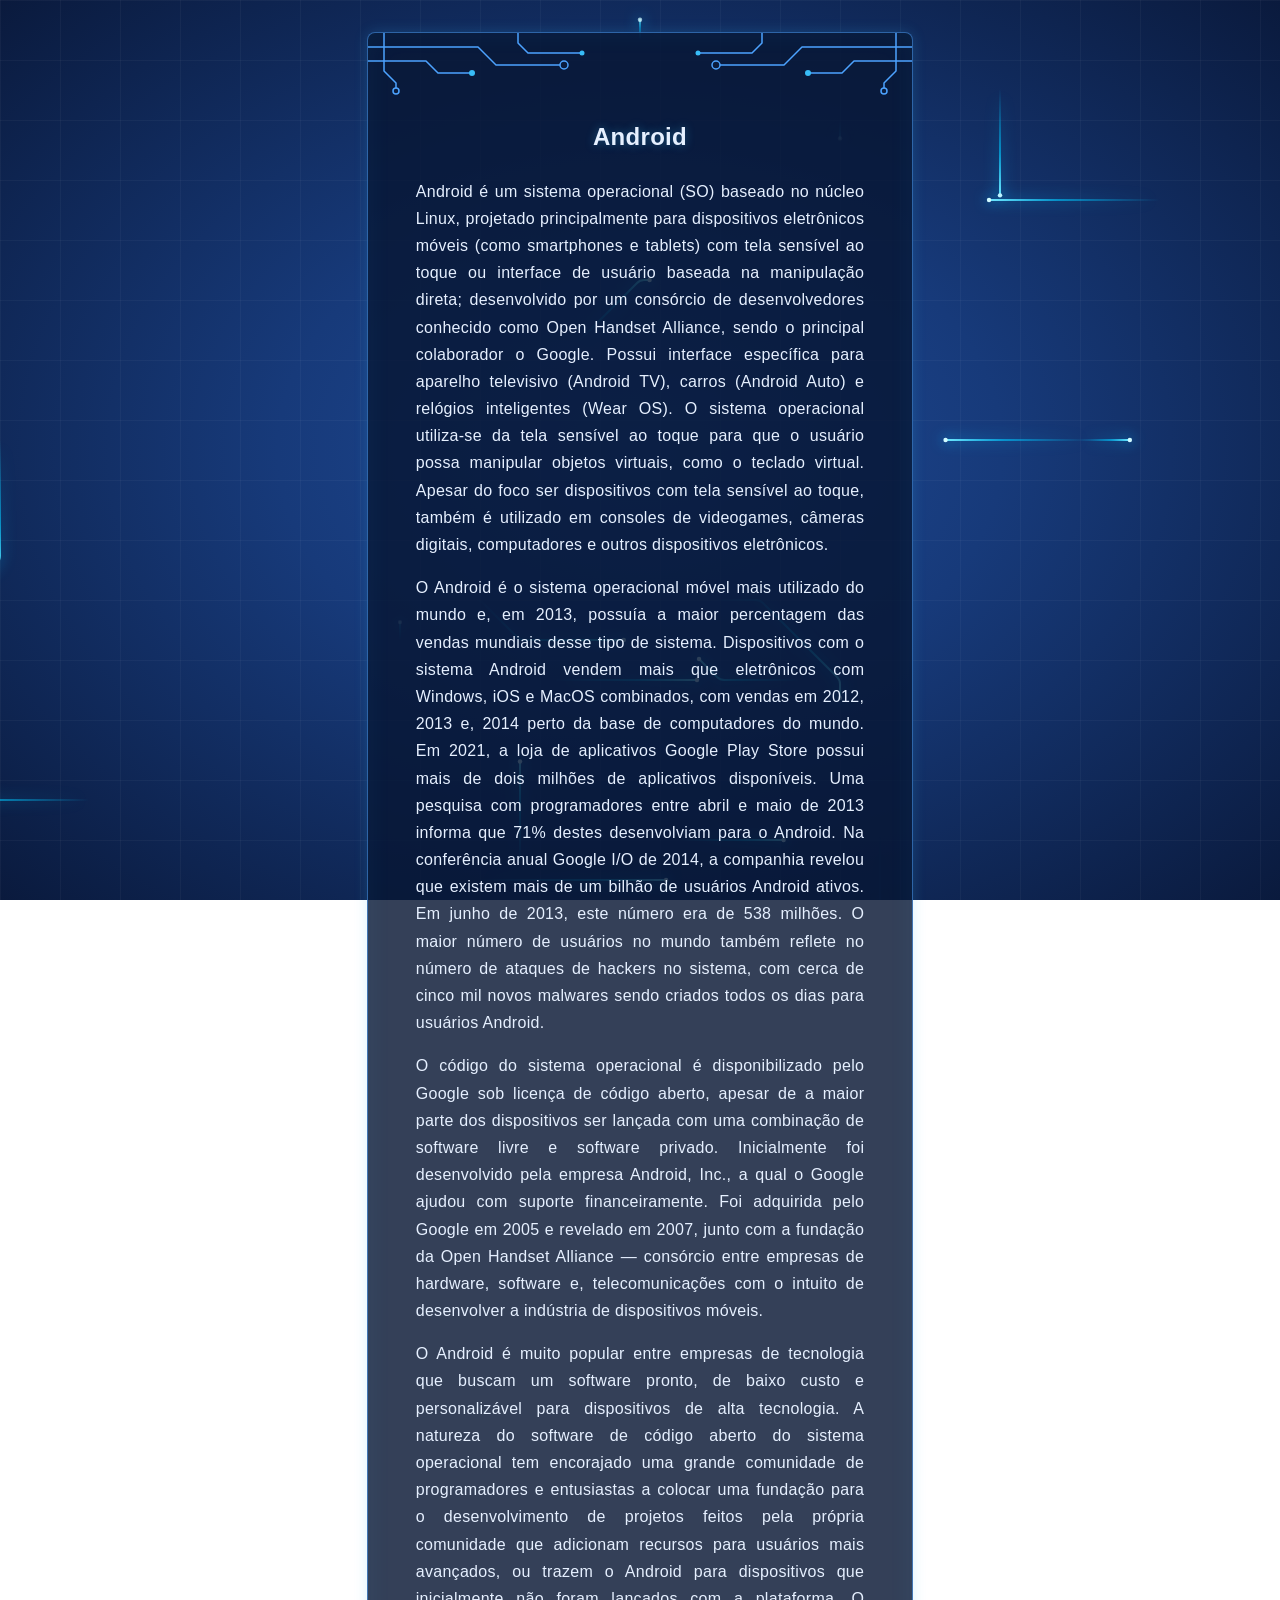
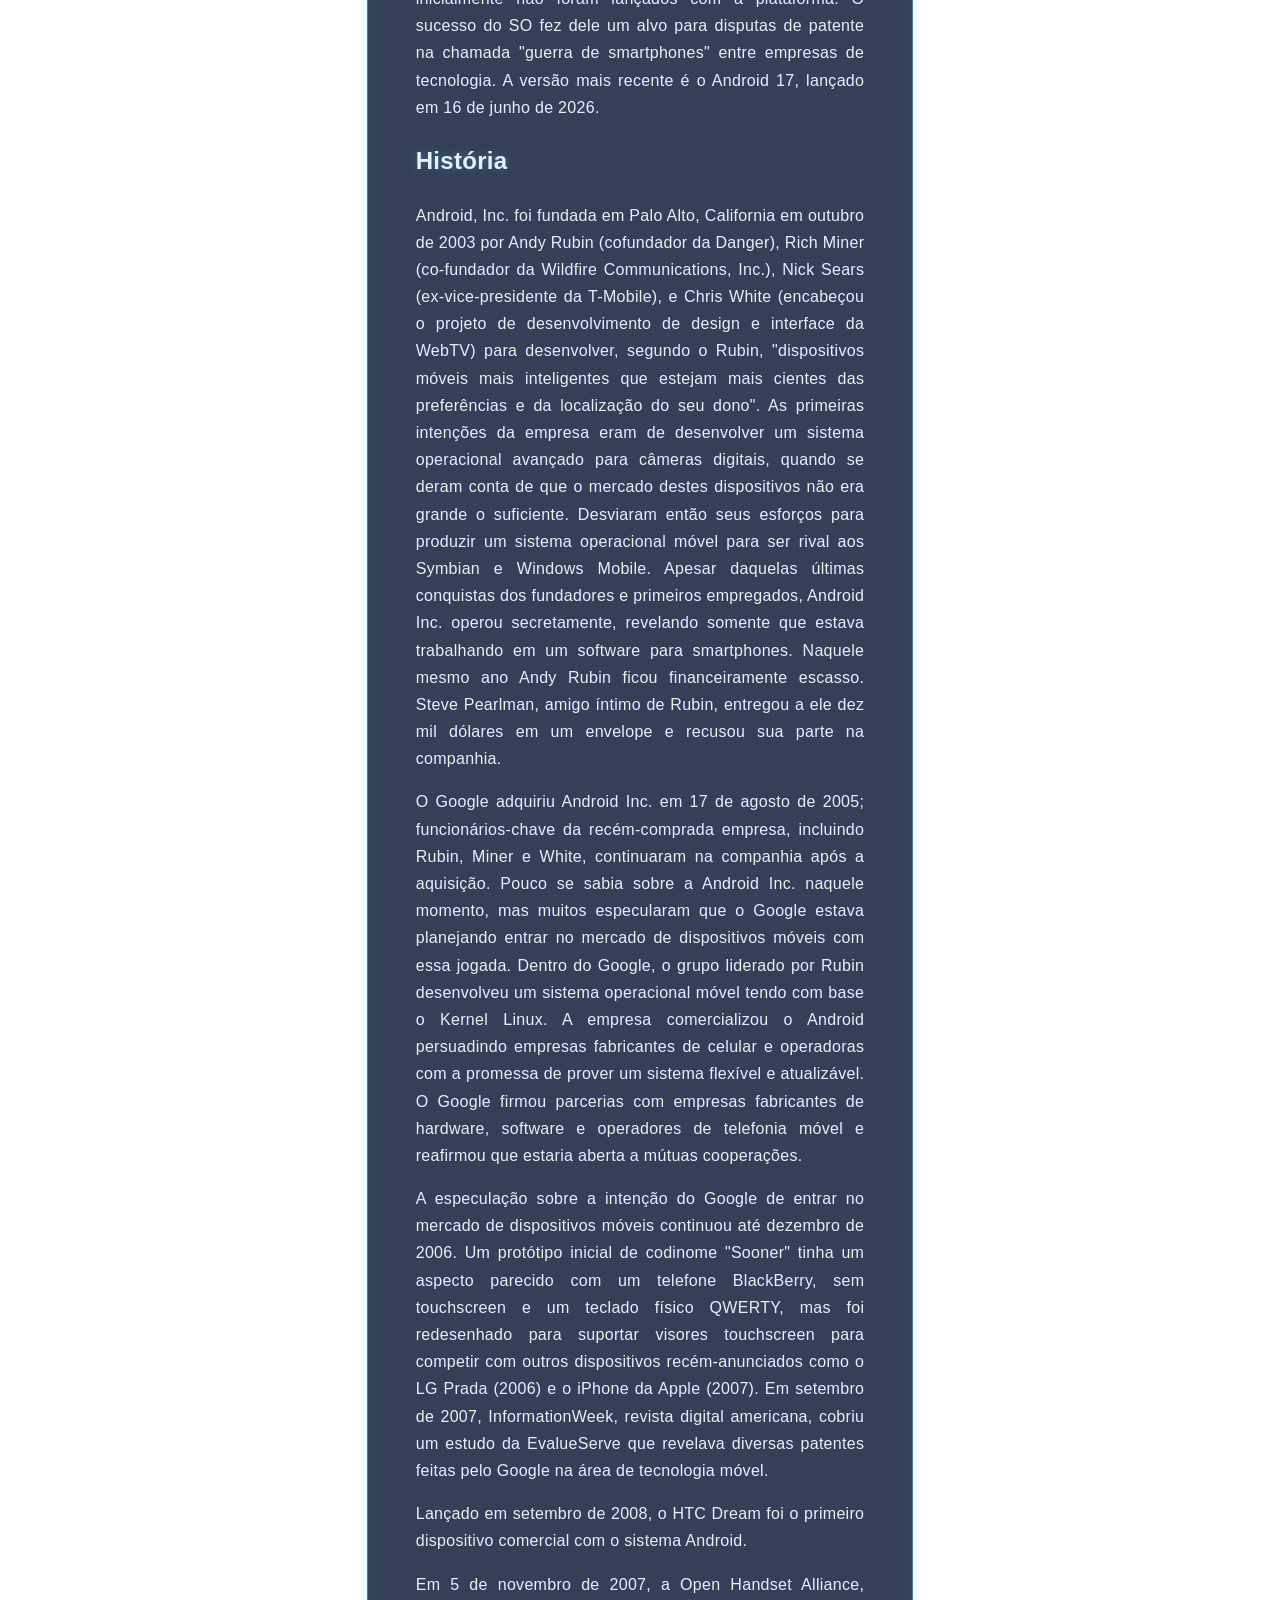
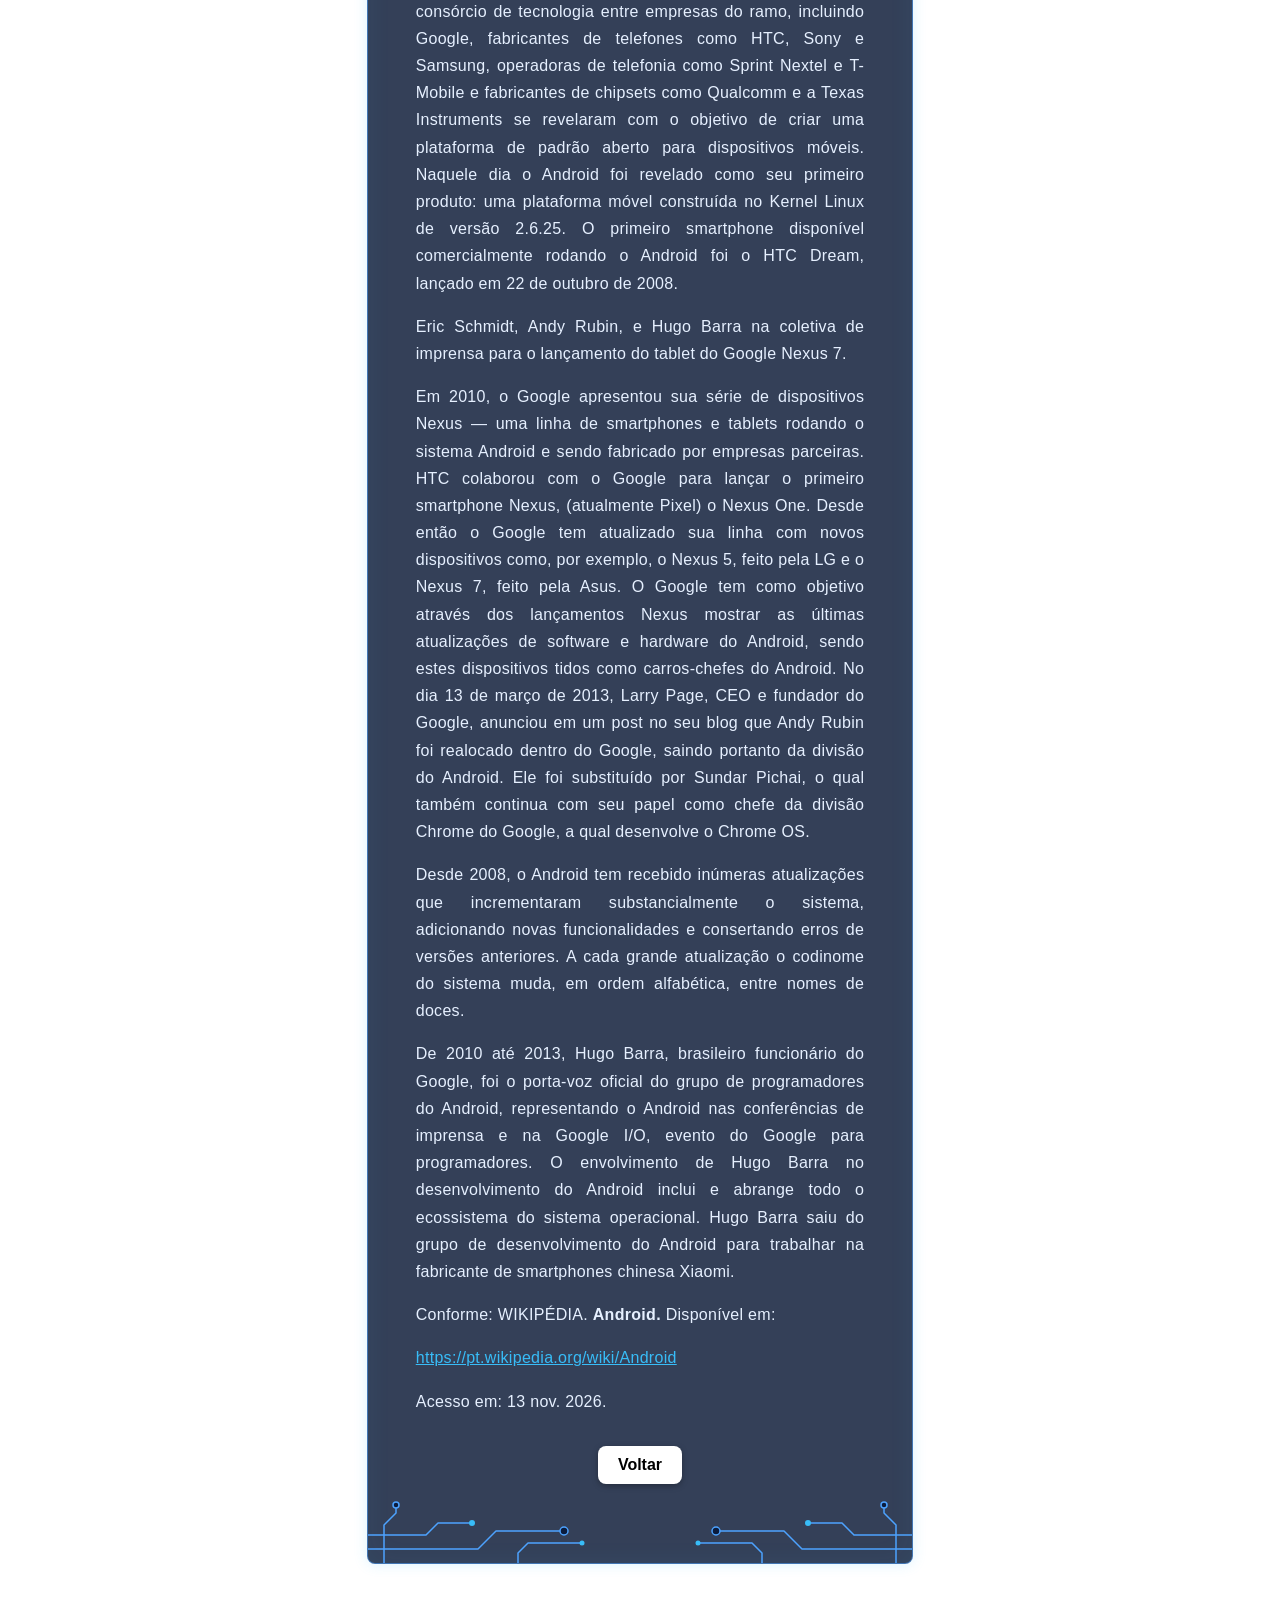
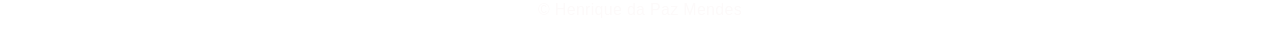
<file: android.html>
<!DOCTYPE html>
<html lang="en">

<head>
    <meta charset="UTF-8">
    <meta name="viewport" content="width=device-width, initial-scale=1.0">
    <title>Windows</title>
    <link rel="stylesheet" href="estilo.css">
    <link rel="stylesheet" href="energia.css">
    <link rel="stylesheet" href="circuito.css">
    <link rel="icon" type="image/svg+xml" href="favicon-h.svg">
</head>

<body class="paragrafos">
    <section class="tamanho_section">
        <div class="centralizar">
            <h1>Android</h1>
        </div>


        <p>Android é um sistema operacional (SO) baseado no núcleo Linux, projetado principalmente para dispositivos
            eletrônicos móveis (como smartphones e tablets) com tela sensível ao toque ou interface de usuário baseada
            na manipulação direta; desenvolvido por um consórcio de desenvolvedores conhecido como Open Handset
            Alliance, sendo o principal colaborador o Google. Possui interface específica para aparelho televisivo
            (Android TV), carros (Android Auto) e relógios inteligentes (Wear OS). O sistema operacional utiliza-se da
            tela sensível ao toque para que o usuário possa manipular objetos virtuais, como o teclado virtual. Apesar
            do foco ser dispositivos com tela sensível ao toque, também é utilizado em consoles de videogames, câmeras
            digitais, computadores e outros dispositivos eletrônicos.</p>

        <p>O Android é o sistema operacional móvel mais utilizado do mundo e, em 2013, possuía a maior percentagem das
            vendas mundiais desse tipo de sistema. Dispositivos com o sistema Android vendem mais que eletrônicos com
            Windows, iOS e MacOS combinados, com vendas em 2012, 2013 e, 2014 perto da base de computadores do mundo. Em
            2021, a loja de aplicativos Google Play Store possui mais de dois milhões de aplicativos disponíveis. Uma
            pesquisa com programadores entre abril e maio de 2013 informa que 71% destes desenvolviam para o Android. Na
            conferência anual Google I/O de 2014, a companhia revelou que existem mais de um bilhão de usuários Android
            ativos. Em junho de 2013, este número era de 538 milhões. O maior número de usuários no mundo também reflete
            no número de ataques de hackers no sistema, com cerca de cinco mil novos malwares sendo criados todos os
            dias para usuários Android.</p>

        <p>O código do sistema operacional é disponibilizado pelo Google sob licença de código aberto, apesar de a maior
            parte dos dispositivos ser lançada com uma combinação de software livre e software privado. Inicialmente foi
            desenvolvido pela empresa Android, Inc., a qual o Google ajudou com suporte financeiramente. Foi adquirida
            pelo Google em 2005 e revelado em 2007, junto com a fundação da Open Handset Alliance — consórcio entre
            empresas de hardware, software e, telecomunicações com o intuito de desenvolver a indústria de dispositivos
            móveis.</p>

        <p>O Android é muito popular entre empresas de tecnologia que buscam um software pronto, de baixo custo e
            personalizável para dispositivos de alta tecnologia. A natureza do software de código aberto do sistema
            operacional tem encorajado uma grande comunidade de programadores e entusiastas a colocar uma fundação para
            o desenvolvimento de projetos feitos pela própria comunidade que adicionam recursos para usuários mais
            avançados, ou trazem o Android para dispositivos que inicialmente não foram lançados com a plataforma. O
            sucesso do SO fez dele um alvo para disputas de patente na chamada "guerra de smartphones" entre empresas de
            tecnologia. A versão mais recente é o Android 17, lançado em 16 de junho de 2026.</p>

        <h1>História</h1>
        <p>Android, Inc. foi fundada em Palo Alto, California em outubro de 2003 por Andy Rubin (cofundador da Danger),
            Rich Miner (co-fundador da Wildfire Communications, Inc.), Nick Sears (ex-vice-presidente da T-Mobile), e
            Chris White (encabeçou o projeto de desenvolvimento de design e interface da WebTV) para desenvolver,
            segundo o Rubin, "dispositivos móveis mais inteligentes que estejam mais cientes das preferências e da
            localização do seu dono". As primeiras intenções da empresa eram de desenvolver um sistema operacional
            avançado para câmeras digitais, quando se deram conta de que o mercado destes dispositivos não era grande o
            suficiente. Desviaram então seus esforços para produzir um sistema operacional móvel para ser rival aos
            Symbian e Windows Mobile. Apesar daquelas últimas conquistas dos fundadores e primeiros empregados, Android
            Inc. operou secretamente, revelando somente que estava trabalhando em um software para smartphones. Naquele
            mesmo ano Andy Rubin ficou financeiramente escasso. Steve Pearlman, amigo íntimo de Rubin, entregou a ele
            dez mil dólares em um envelope e recusou sua parte na companhia.</p>

        <p>O Google adquiriu Android Inc. em 17 de agosto de 2005; funcionários-chave da recém-comprada empresa,
            incluindo Rubin, Miner e White, continuaram na companhia após a aquisição. Pouco se sabia sobre a Android
            Inc. naquele momento, mas muitos especularam que o Google estava planejando entrar no mercado de
            dispositivos móveis com essa jogada. Dentro do Google, o grupo liderado por Rubin desenvolveu um sistema
            operacional móvel tendo com base o Kernel Linux. A empresa comercializou o Android persuadindo empresas
            fabricantes de celular e operadoras com a promessa de prover um sistema flexível e atualizável. O Google
            firmou parcerias com empresas fabricantes de hardware, software e operadores de telefonia móvel e reafirmou
            que estaria aberta a mútuas cooperações.</p>

        <p>A especulação sobre a intenção do Google de entrar no mercado de dispositivos móveis continuou até dezembro
            de 2006. Um protótipo inicial de codinome "Sooner" tinha um aspecto parecido com um telefone BlackBerry, sem
            touchscreen e um teclado físico QWERTY, mas foi redesenhado para suportar visores touchscreen para competir
            com outros dispositivos recém-anunciados como o LG Prada (2006) e o iPhone da Apple (2007). Em setembro de
            2007, InformationWeek, revista digital americana, cobriu um estudo da EvalueServe que revelava diversas
            patentes feitas pelo Google na área de tecnologia móvel.</p>

        <p>Lançado em setembro de 2008, o HTC Dream foi o primeiro dispositivo comercial com o sistema Android.</p>

        <p>Em 5 de novembro de 2007, a Open Handset Alliance, consórcio de tecnologia entre empresas do ramo, incluindo
            Google, fabricantes de telefones como HTC, Sony e Samsung, operadoras de telefonia como Sprint Nextel e
            T-Mobile e fabricantes de chipsets como Qualcomm e a Texas Instruments se revelaram com o objetivo de criar
            uma plataforma de padrão aberto para dispositivos móveis. Naquele dia o Android foi revelado como seu
            primeiro produto: uma plataforma móvel construída no Kernel Linux de versão 2.6.25. O primeiro smartphone
            disponível comercialmente rodando o Android foi o HTC Dream, lançado em 22 de outubro de 2008.</p>

        <p>Eric Schmidt, Andy Rubin, e Hugo Barra na coletiva de imprensa para o lançamento do tablet do Google Nexus 7.
        </p>

        <p>Em 2010, o Google apresentou sua série de dispositivos Nexus — uma linha de smartphones e tablets rodando o
            sistema Android e sendo fabricado por empresas parceiras. HTC colaborou com o Google para lançar o primeiro
            smartphone Nexus, (atualmente Pixel) o Nexus One. Desde então o Google tem atualizado sua linha com novos
            dispositivos como, por exemplo, o Nexus 5, feito pela LG e o Nexus 7, feito pela Asus. O Google tem como
            objetivo através dos lançamentos Nexus mostrar as últimas atualizações de software e hardware do Android,
            sendo estes dispositivos tidos como carros-chefes do Android. No dia 13 de março de 2013, Larry Page, CEO e
            fundador do Google, anunciou em um post no seu blog que Andy Rubin foi realocado dentro do Google, saindo
            portanto da divisão do Android. Ele foi substituído por Sundar Pichai, o qual também continua com seu papel
            como chefe da divisão Chrome do Google, a qual desenvolve o Chrome OS.</p>

        <p>Desde 2008, o Android tem recebido inúmeras atualizações que incrementaram substancialmente o sistema,
            adicionando novas funcionalidades e consertando erros de versões anteriores. A cada grande atualização o
            codinome do sistema muda, em ordem alfabética, entre nomes de doces.</p>

        <p>De 2010 até 2013, Hugo Barra, brasileiro funcionário do Google, foi o porta-voz oficial do grupo de
            programadores do Android, representando o Android nas conferências de imprensa e na Google I/O, evento do
            Google para programadores. O envolvimento de Hugo Barra no desenvolvimento do Android inclui e abrange todo
            o ecossistema do sistema operacional. Hugo Barra saiu do grupo de desenvolvimento do Android para trabalhar
            na fabricante de smartphones chinesa Xiaomi.</p>

        <p>Conforme: WIKIPÉDIA. <strong>Android.</strong> Disponível em:</p>
        <a href="https://pt.wikipedia.org/wiki/Android" target="_blank">https://pt.wikipedia.org/wiki/Android</a>
        <p>Acesso em: 13 nov. 2026.</p>
        <div class="botoes-so">
            <input type="button" value="Voltar" onclick="botao_voltar()">
        </div>
        <script src="script.js"></script>
    </section>
    <footer>
        <p>&copy; Henrique da Paz Mendes</p>
        <!-- Rodapé com meu nome -->
    </footer>

    <script src="energia.js"></script>
</body>

</html>
</file>
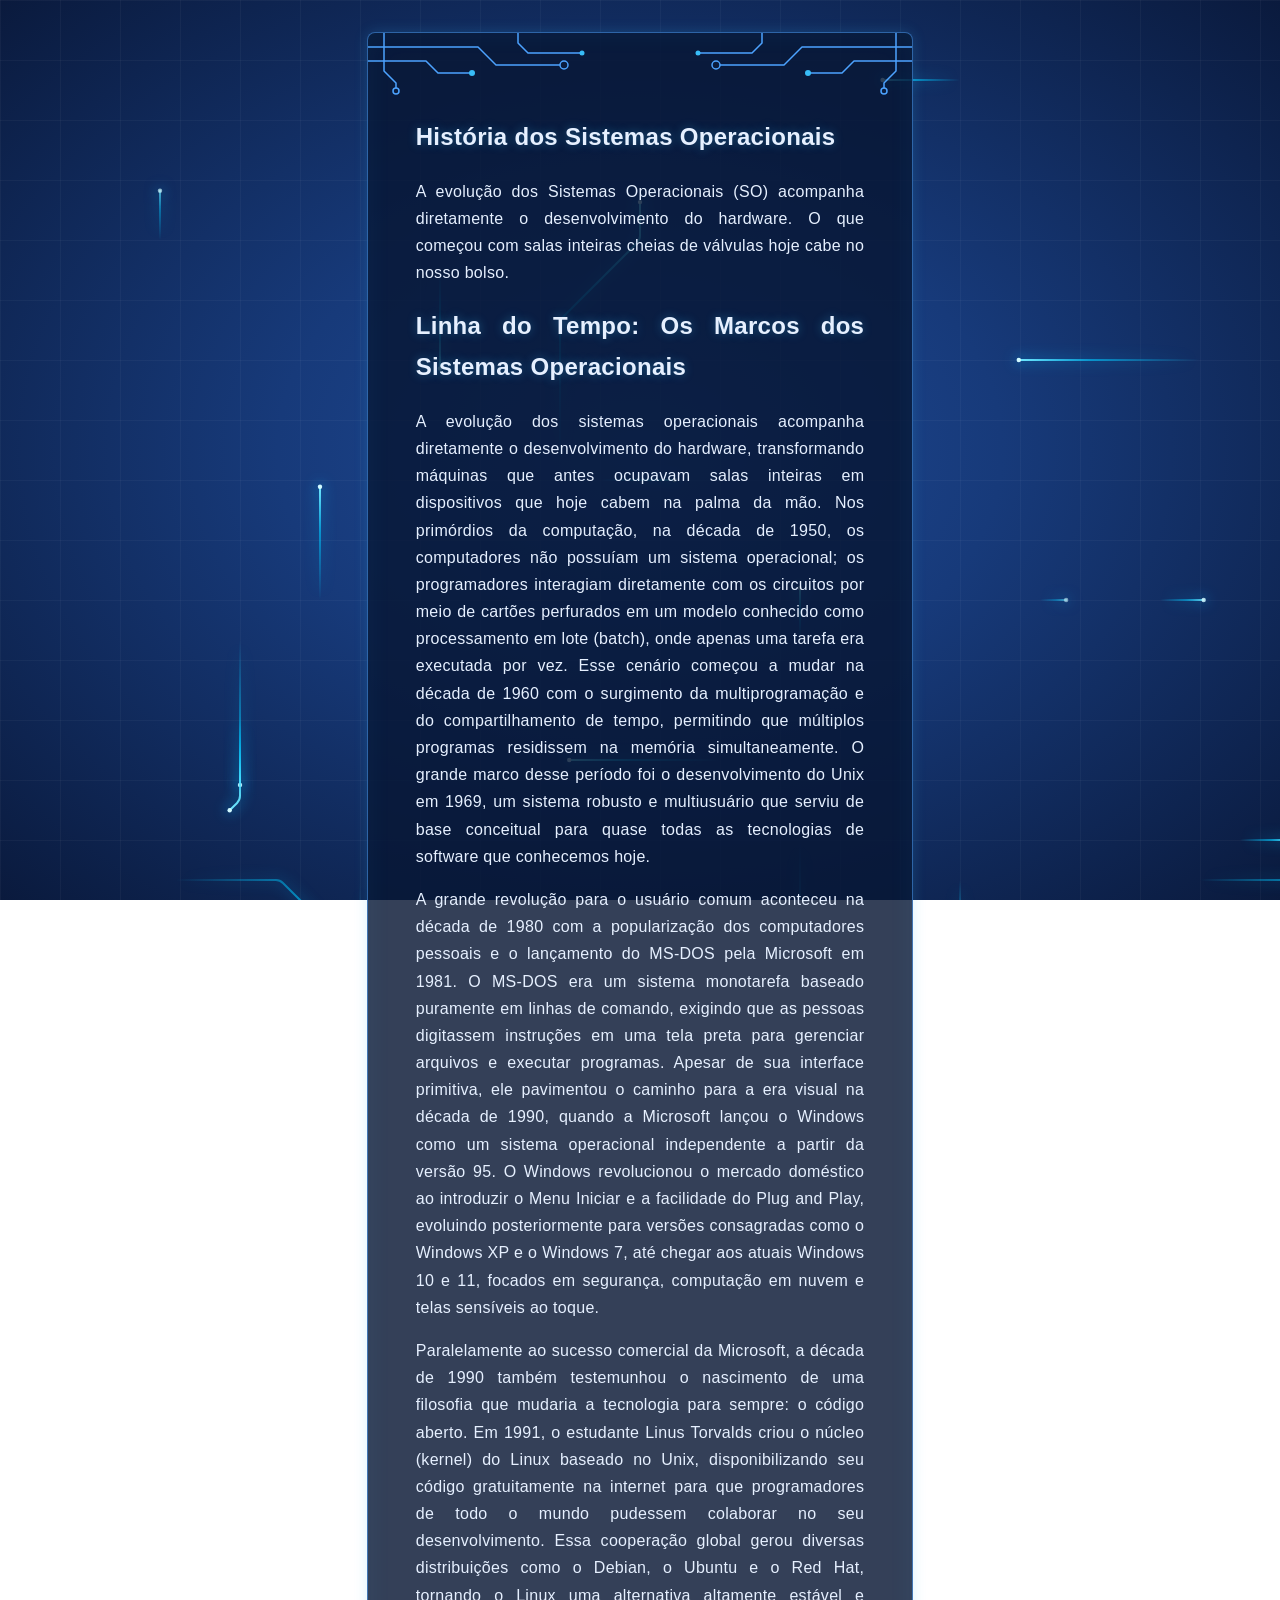
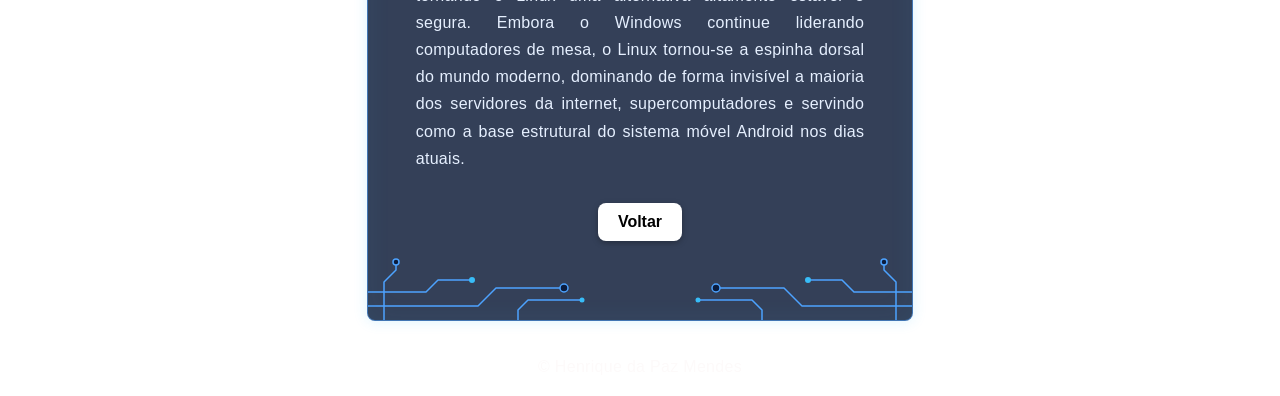
<file: historia.html>
<!DOCTYPE html>
<html lang="en">

<head>
    <meta charset="UTF-8">
    <meta name="viewport" content="width=device-width, initial-scale=1.0">
    <title>História dos Sistemas Operacionais</title>
    <link rel="stylesheet" href="estilo.css">
    <link rel="stylesheet" href="energia.css">
    <link rel="stylesheet" href="circuito.css">
    <link rel="icon" type="image/svg+xml" href="favicon-h.svg">
</head>

<body class="paragrafos">
    <section id="historia" class="tamanho_section">

        <!-- Título numerado do tópico 3 -->

        <h2>
            História dos Sistemas Operacionais
        </h2>


        <!-- Introdução curta do tópico -->
        <p>A evolução dos Sistemas Operacionais (SO) acompanha diretamente o desenvolvimento do hardware. O que começou
            com salas inteiras cheias de válvulas hoje cabe no nosso bolso.</p>

        <!-- Subtítulo da linha do tempo -->
        <h2>Linha do Tempo: Os Marcos dos Sistemas Operacionais</h2>

        <!-- Parágrafo 1: décadas de 1950 e 1960 (batch, multiprogramação, Unix) -->
        <p>A evolução dos sistemas operacionais acompanha diretamente o desenvolvimento do hardware, transformando
            máquinas que antes ocupavam salas inteiras em dispositivos que hoje cabem na palma da mão. Nos primórdios da
            computação, na década de 1950, os computadores não possuíam um sistema operacional; os programadores
            interagiam diretamente com os circuitos por meio de cartões perfurados em um modelo conhecido como
            processamento em lote (batch), onde apenas uma tarefa era executada por vez. Esse cenário começou a mudar na
            década de 1960 com o surgimento da multiprogramação e do compartilhamento de tempo, permitindo que múltiplos
            programas residissem na memória simultaneamente. O grande marco desse período foi o desenvolvimento do Unix
            em 1969, um sistema robusto e multiusuário que serviu de base conceitual para quase todas as tecnologias de
            software que conhecemos hoje.</p>

        <!-- Parágrafo 2: décadas de 1980 e 1990 (MS-DOS e Windows) -->
        <p>A grande revolução para o usuário comum aconteceu na década de 1980 com a popularização dos computadores
            pessoais e o lançamento do MS-DOS pela Microsoft em 1981. O MS-DOS era um sistema monotarefa baseado
            puramente em linhas de comando, exigindo que as pessoas digitassem instruções em uma tela preta para
            gerenciar arquivos e executar programas. Apesar de sua interface primitiva, ele pavimentou o caminho para a
            era visual na década de 1990, quando a Microsoft lançou o Windows como um sistema operacional independente a
            partir da versão 95. O Windows revolucionou o mercado doméstico ao introduzir o Menu Iniciar e a facilidade
            do Plug and Play, evoluindo posteriormente para versões consagradas como o Windows XP e o Windows 7, até
            chegar aos atuais Windows 10 e 11, focados em segurança, computação em nuvem e telas sensíveis ao toque.</p>

        <!-- Parágrafo 3: década de 1990 (Linux e código aberto) -->
        <p>Paralelamente ao sucesso comercial da Microsoft, a década de 1990 também testemunhou o nascimento de uma
            filosofia que mudaria a tecnologia para sempre: o código aberto. Em 1991, o estudante Linus Torvalds criou o
            núcleo (kernel) do Linux baseado no Unix, disponibilizando seu código gratuitamente na internet para que
            programadores de todo o mundo pudessem colaborar no seu desenvolvimento. Essa cooperação global gerou
            diversas distribuições como o Debian, o Ubuntu e o Red Hat, tornando o Linux uma alternativa altamente
            estável e segura. Embora o Windows continue liderando computadores de mesa, o Linux tornou-se a espinha
            dorsal do mundo moderno, dominando de forma invisível a maioria dos servidores da internet,
            supercomputadores e servindo como a base estrutural do sistema móvel Android nos dias atuais.</p>
        <div class="botoes-so">
            <input type="button" value="Voltar" onclick="botao_voltar()">
        </div>
        <script src="script.js"></script>
    </section>

    <footer>
        <p>&copy; Henrique da Paz Mendes</p>
        <!-- Rodapé com meu nome -->
    </footer>
    <script src="energia.js"></script>
</body>

</html>
</file>
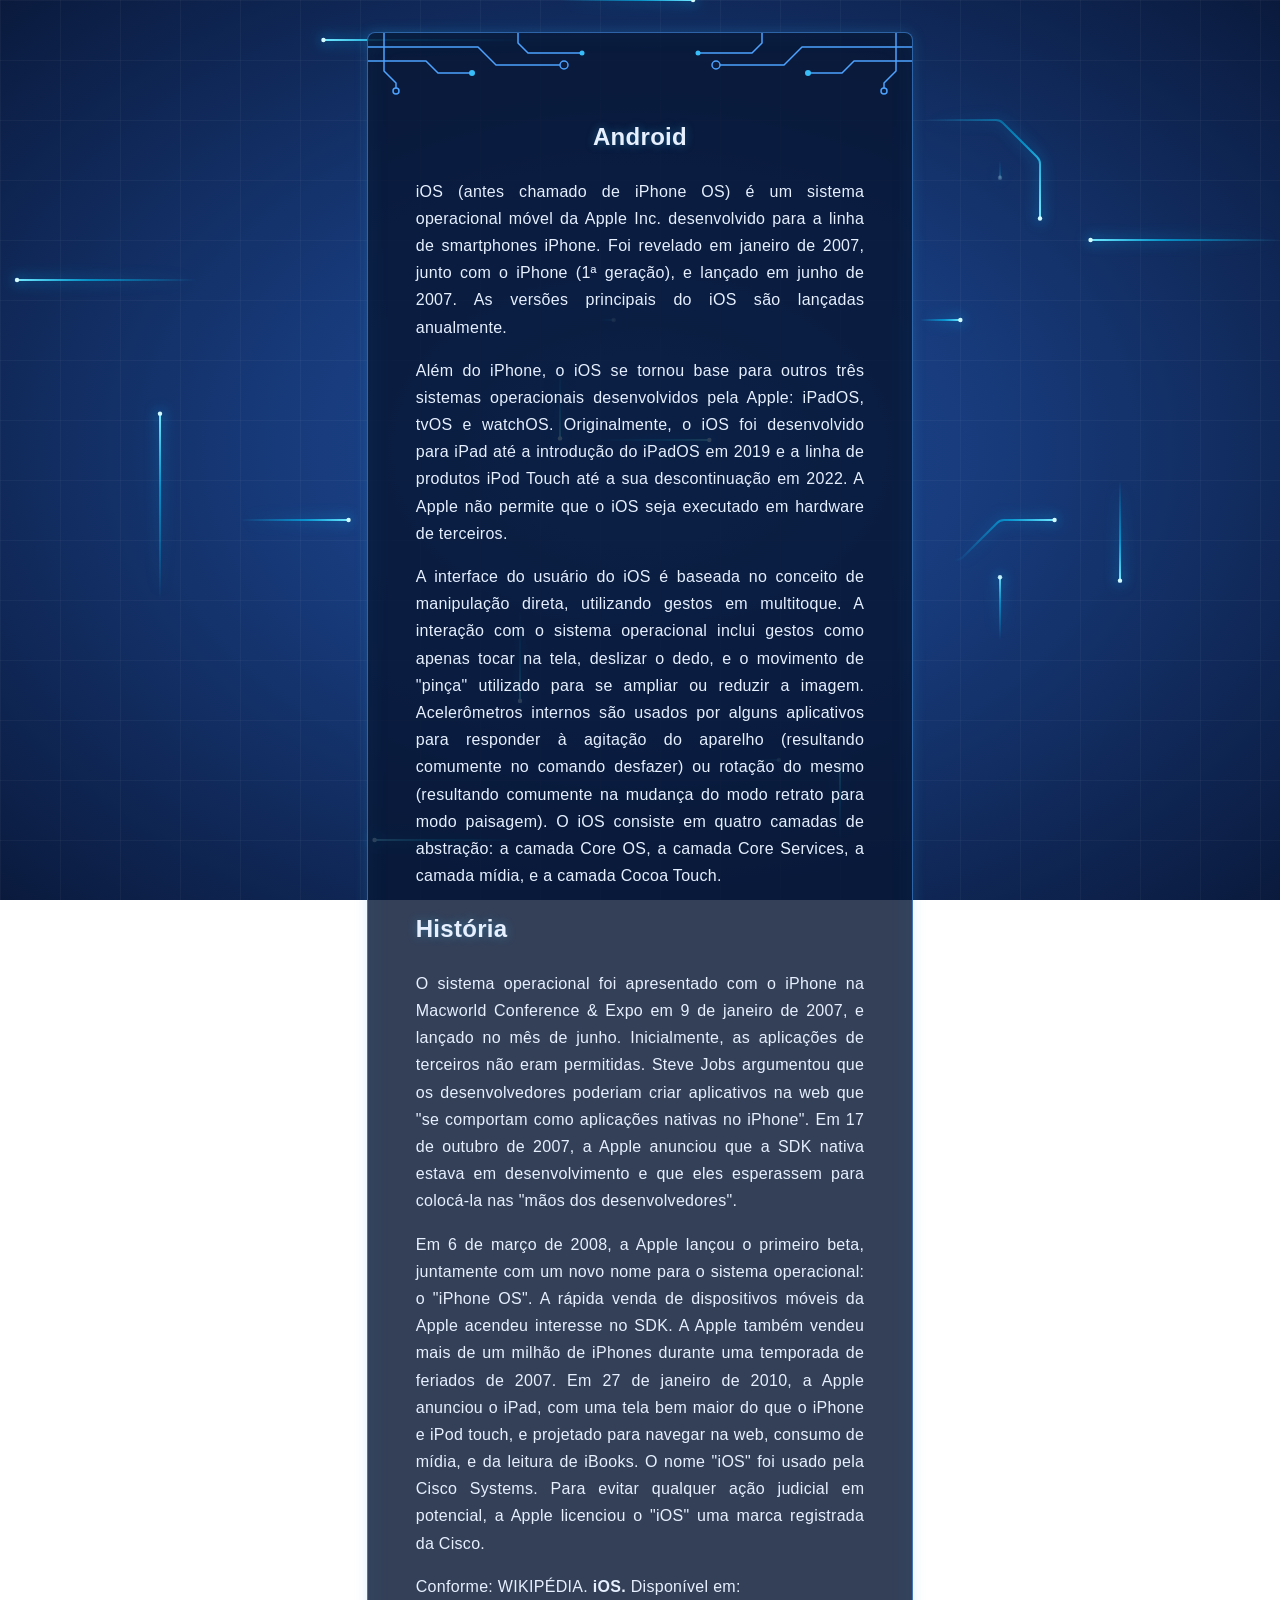
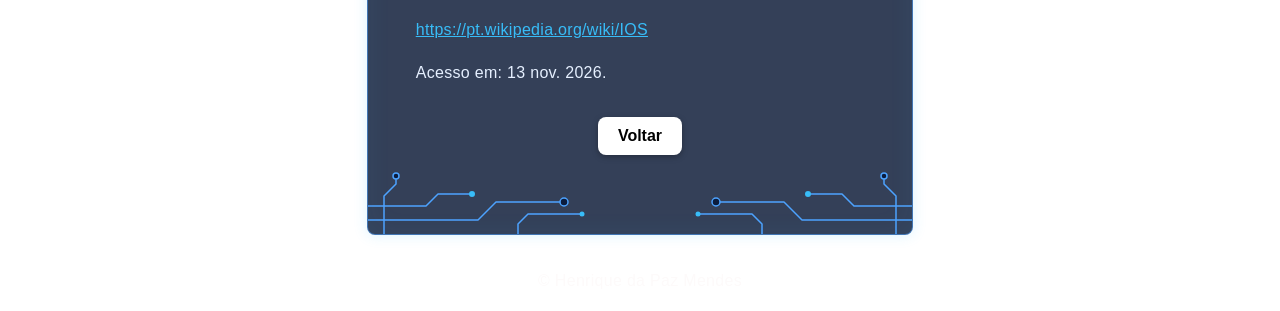
<file: iOS.html>
<!DOCTYPE html>
<html lang="en">

<head>
    <meta charset="UTF-8">
    <meta name="viewport" content="width=device-width, initial-scale=1.0">
    <title>Windows</title>
    <link rel="stylesheet" href="estilo.css">
    <link rel="stylesheet" href="circuito.css">
    <link rel="icon" type="image/svg+xml" href="favicon-h.svg">
</head>

<body class="paragrafos">
    <section class="tamanho_section">
        <div class="centralizar">
            <h1>Android</h1>
        </div>
        <p>iOS (antes chamado de iPhone OS) é um sistema operacional móvel da Apple Inc. desenvolvido para a linha de
            smartphones iPhone. Foi revelado em janeiro de 2007, junto com o iPhone (1ª geração), e lançado em junho de
            2007. As versões principais do iOS são lançadas anualmente.</p>

        <p>Além do iPhone, o iOS se tornou base para outros três sistemas operacionais desenvolvidos pela Apple: iPadOS,
            tvOS e watchOS. Originalmente, o iOS foi desenvolvido para iPad até a introdução do iPadOS em 2019 e a linha
            de produtos iPod Touch até a sua descontinuação em 2022. A Apple não permite que o iOS seja executado em
            hardware de terceiros.</p>

        <p>A interface do usuário do iOS é baseada no conceito de manipulação direta, utilizando gestos em multitoque. A
            interação com o sistema operacional inclui gestos como apenas tocar na tela, deslizar o dedo, e o movimento
            de "pinça" utilizado para se ampliar ou reduzir a imagem. Acelerômetros internos são usados por alguns
            aplicativos para responder à agitação do aparelho (resultando comumente no comando desfazer) ou rotação do
            mesmo (resultando comumente na mudança do modo retrato para modo paisagem). O iOS consiste em quatro camadas
            de abstração: a camada Core OS, a camada Core Services, a camada mídia, e a camada Cocoa Touch.</p>

        <h1>História</h1>
        <p>O sistema operacional foi apresentado com o iPhone na Macworld Conference & Expo em 9 de janeiro de 2007, e
            lançado no mês de junho. Inicialmente, as aplicações de terceiros não eram permitidas. Steve Jobs argumentou
            que os desenvolvedores poderiam criar aplicativos na web que "se comportam como aplicações nativas no
            iPhone". Em 17 de outubro de 2007, a Apple anunciou que a SDK nativa estava em desenvolvimento e que eles
            esperassem para colocá-la nas "mãos dos desenvolvedores".</p>

        <p>Em 6 de março de 2008, a Apple lançou o primeiro beta, juntamente com um novo nome para o sistema
            operacional: o "iPhone OS". A rápida venda de dispositivos móveis da Apple acendeu interesse no SDK. A Apple
            também vendeu mais de um milhão de iPhones durante uma temporada de feriados de 2007. Em 27 de janeiro de
            2010, a Apple anunciou o iPad, com uma tela bem maior do que o iPhone e iPod touch, e projetado para navegar
            na web, consumo de mídia, e da leitura de iBooks. O nome "iOS" foi usado pela Cisco Systems. Para evitar
            qualquer ação judicial em potencial, a Apple licenciou o "iOS" uma marca registrada da Cisco.</p>


        <p>Conforme: WIKIPÉDIA. <strong>iOS.</strong> Disponível em:</p>
        <a href="https://pt.wikipedia.org/wiki/IOS" target="_blank">https://pt.wikipedia.org/wiki/IOS</a>
        <p>Acesso em: 13 nov. 2026.</p>
        <div class="botoes-so">
            <input type="button" value="Voltar" onclick="botao_voltar()">
        </div>
        <script src="script.js"></script>
    </section>

    <footer>
        <p>&copy; Henrique da Paz Mendes</p>
        <!-- Rodapé com meu nome -->
    </footer>
    <script src="energia.js"></script>
</body>

</html>
</file>
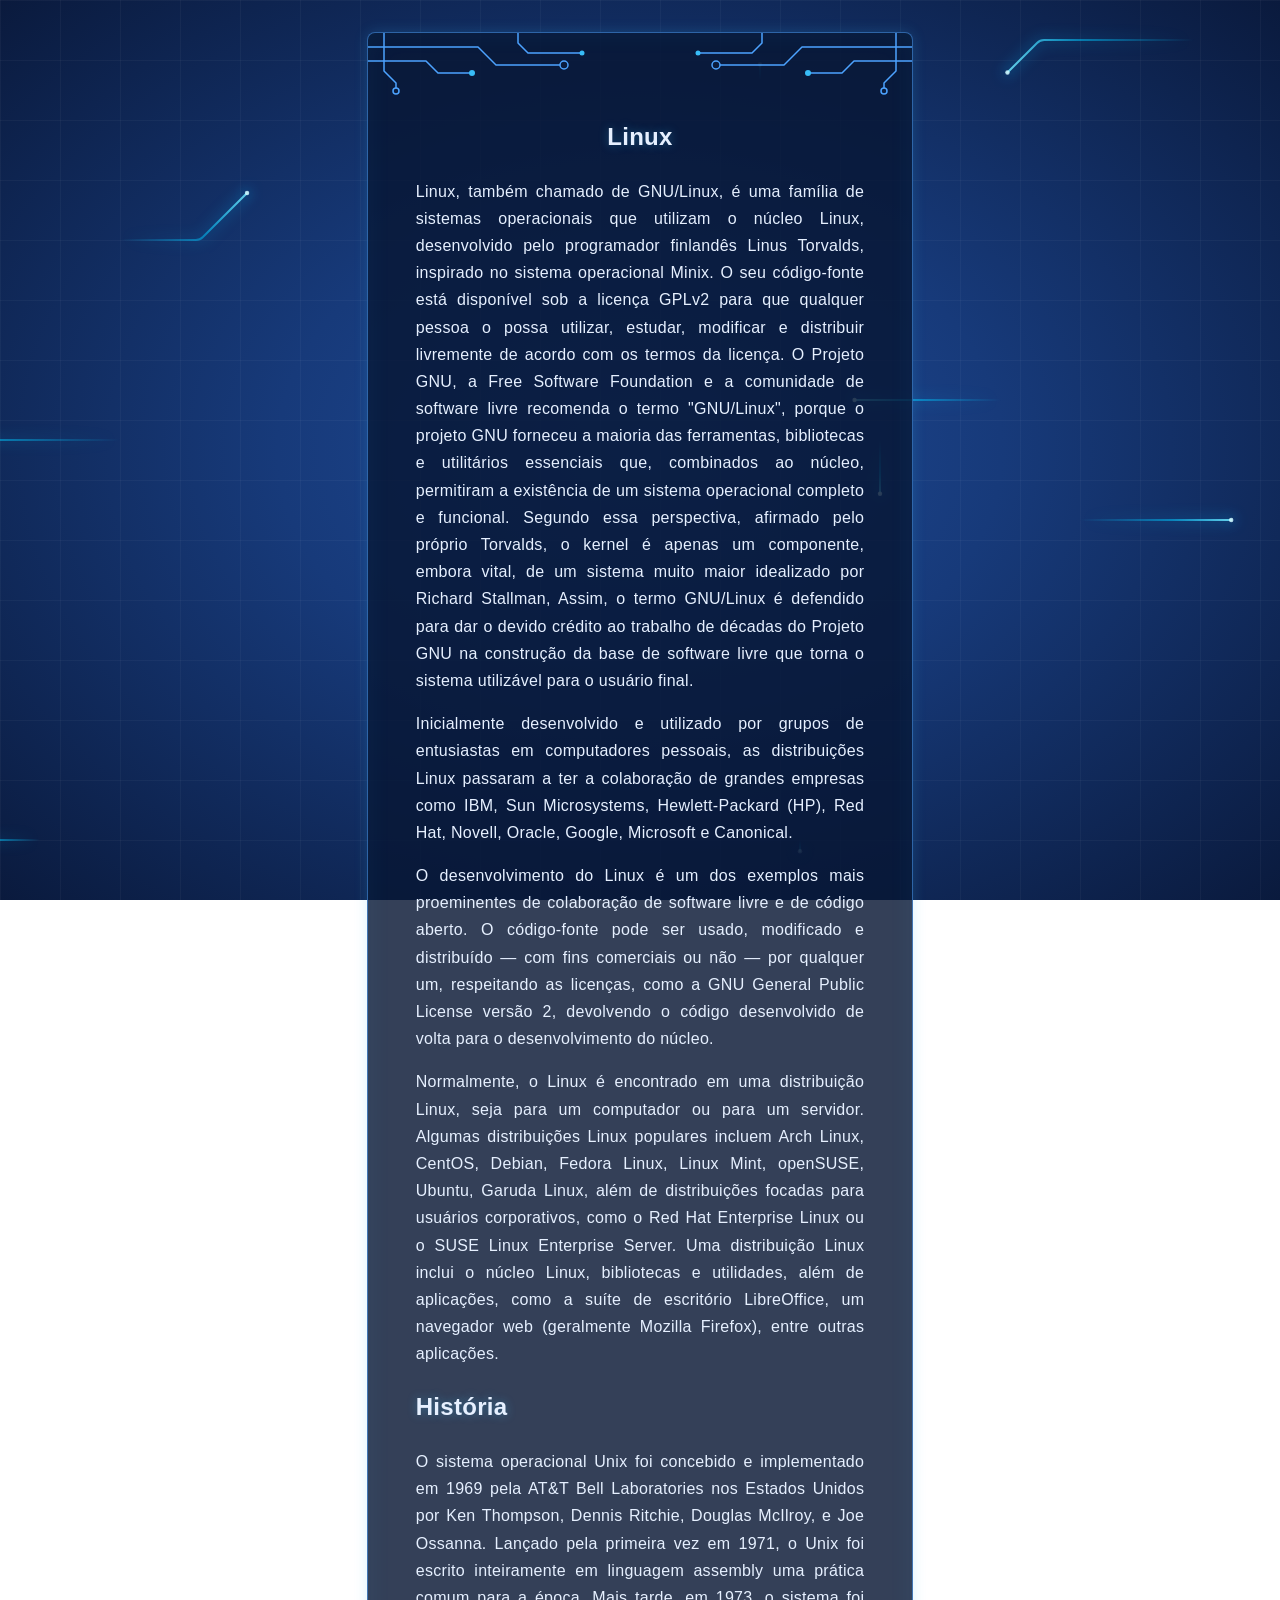
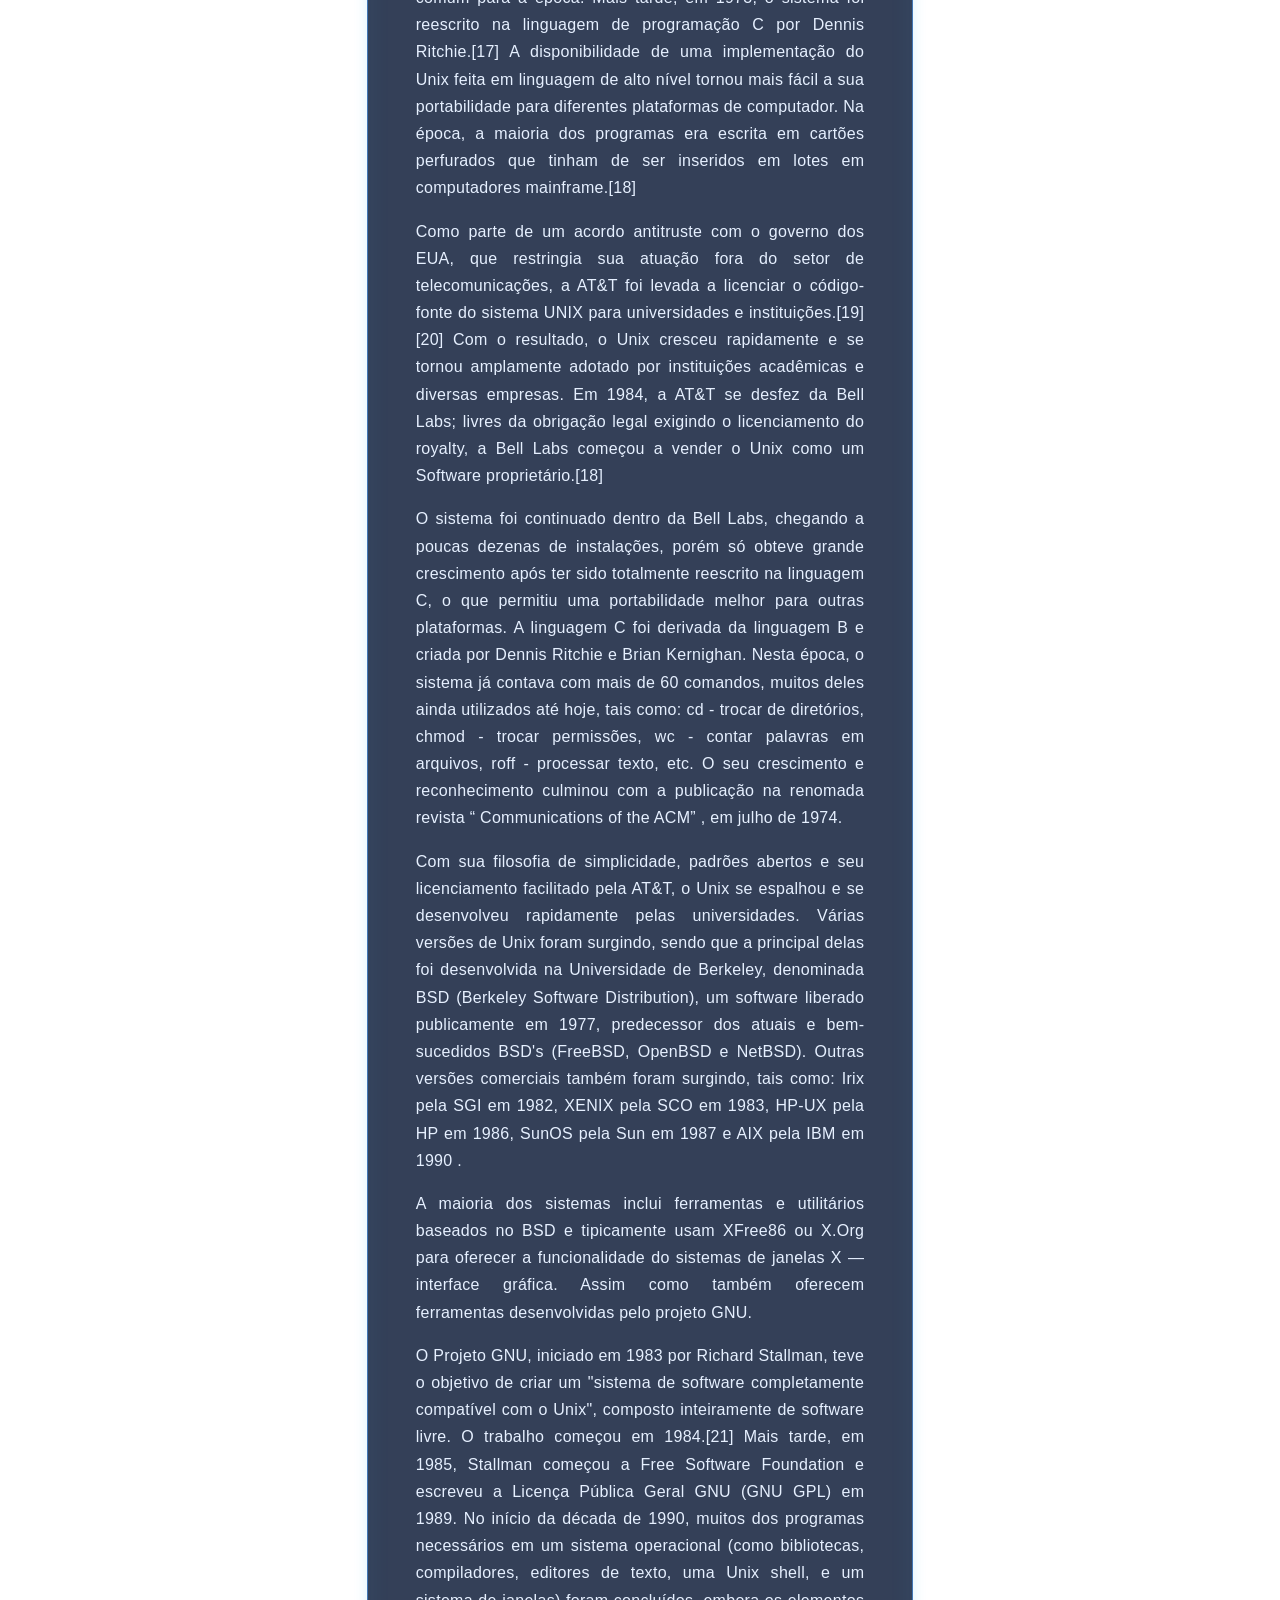
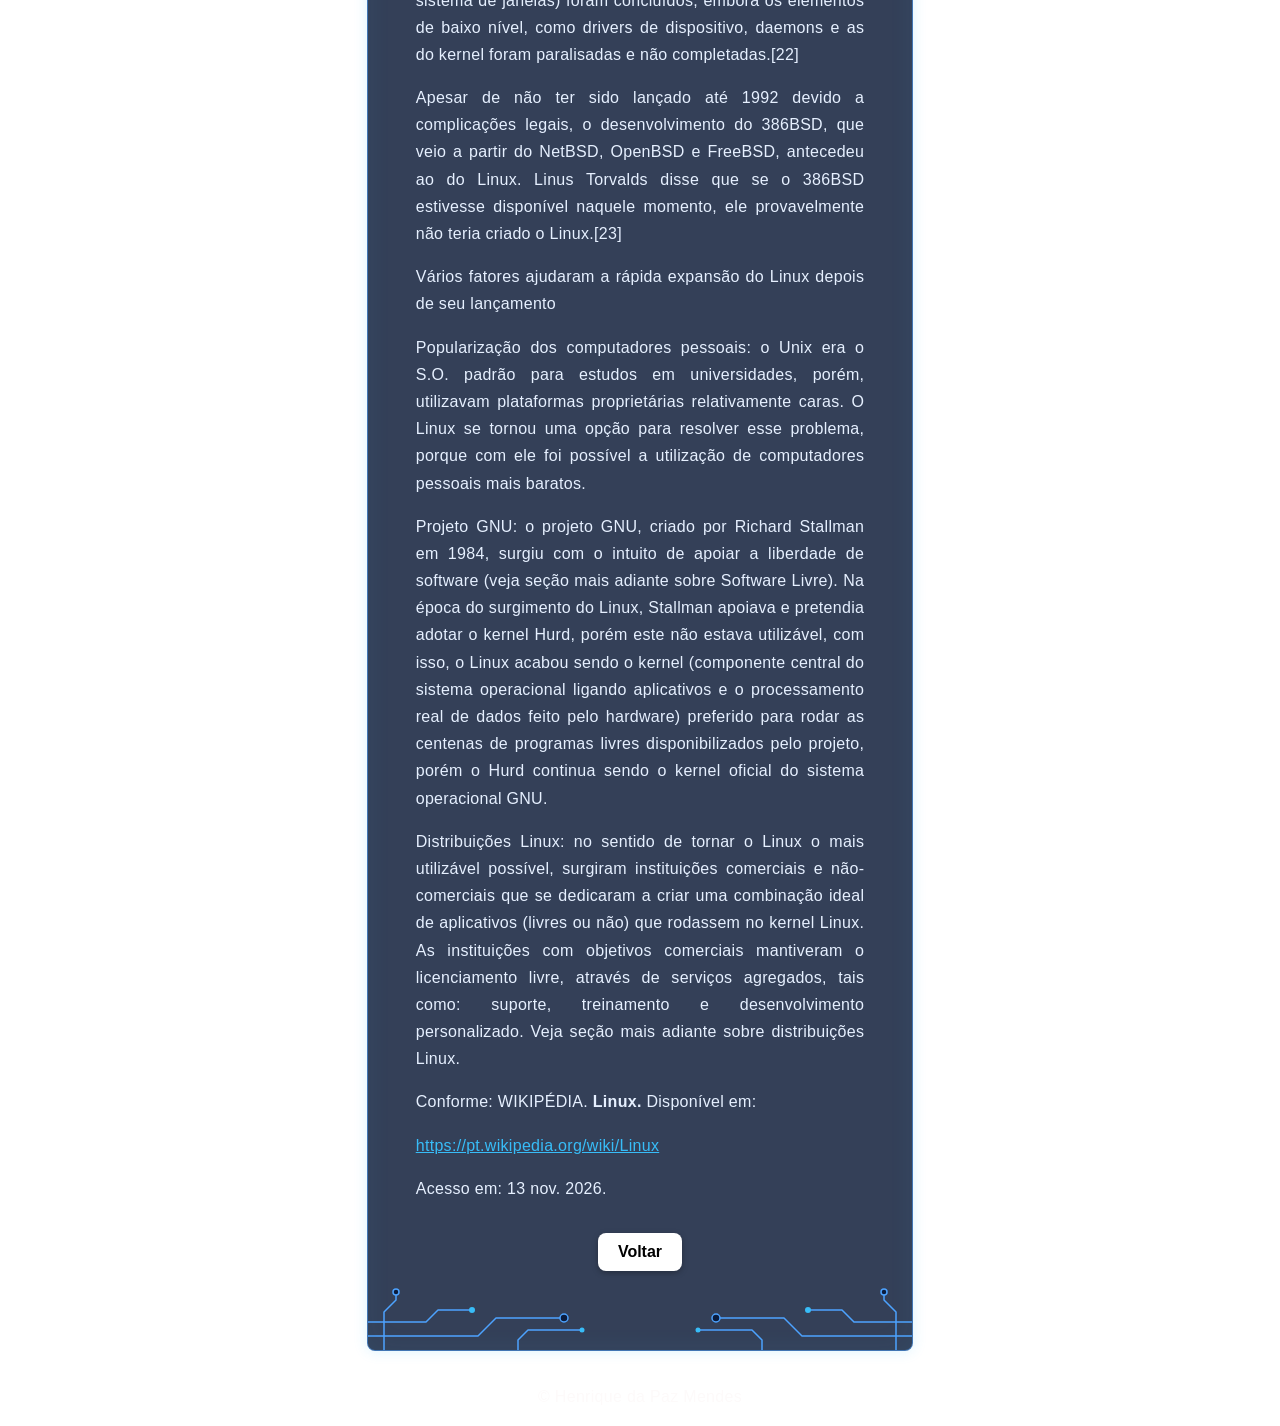
<file: linux.html>
<!DOCTYPE html>
<html lang="en">

<head>
    <meta charset="UTF-8">
    <meta name="viewport" content="width=device-width, initial-scale=1.0">
    <title>Linux</title>
    <link rel="stylesheet" href="estilo.css">
    <link rel="stylesheet" href="energia.css">
    <link rel="stylesheet" href="circuito.css">
    <link rel="icon" type="image/svg+xml" href="favicon-h.svg">
</head>

<body class="paragrafos">
    <section id="linux" class="tamanho_section">

        <div class="centralizar">
            <h2>Linux</h2>
        </div>

        <p>Linux, também chamado de GNU/Linux, é uma família de sistemas operacionais que utilizam o núcleo Linux,
            desenvolvido pelo programador finlandês Linus Torvalds, inspirado no sistema operacional Minix. O seu
            código-fonte está disponível sob a licença GPLv2 para que qualquer pessoa o possa utilizar, estudar,
            modificar e distribuir livremente de acordo com os termos da licença. O Projeto GNU, a Free Software
            Foundation e a comunidade de software livre recomenda o termo "GNU/Linux", porque o projeto GNU forneceu a
            maioria das ferramentas, bibliotecas e utilitários essenciais que, combinados ao núcleo, permitiram a
            existência de um sistema operacional completo e funcional. Segundo essa perspectiva, afirmado pelo próprio
            Torvalds, o kernel é apenas um componente, embora vital, de um sistema muito maior idealizado por Richard
            Stallman, Assim, o termo GNU/Linux é defendido para dar o devido crédito ao trabalho de décadas do Projeto
            GNU na construção da base de software livre que torna o sistema utilizável para o usuário final.</p>

        <p>Inicialmente desenvolvido e utilizado por grupos de entusiastas em computadores pessoais, as distribuições
            Linux passaram a ter a colaboração de grandes empresas como IBM, Sun Microsystems, Hewlett-Packard (HP), Red
            Hat, Novell, Oracle, Google, Microsoft e Canonical.</p>

        <p>O desenvolvimento do Linux é um dos exemplos mais proeminentes de colaboração de software livre e de código
            aberto. O código-fonte pode ser usado, modificado e distribuído — com fins comerciais ou não — por qualquer
            um, respeitando as licenças, como a GNU General Public License versão 2, devolvendo o código desenvolvido de
            volta para o desenvolvimento do núcleo.</p>

        <p>Normalmente, o Linux é encontrado em uma distribuição Linux, seja para um computador ou para um servidor.
            Algumas distribuições Linux populares incluem Arch Linux, CentOS, Debian, Fedora Linux, Linux Mint,
            openSUSE, Ubuntu, Garuda Linux, além de distribuições focadas para usuários corporativos, como o Red Hat
            Enterprise Linux ou o SUSE Linux Enterprise Server. Uma distribuição Linux inclui o núcleo Linux,
            bibliotecas e utilidades, além de aplicações, como a suíte de escritório LibreOffice, um navegador web
            (geralmente Mozilla Firefox), entre outras aplicações.</p>

        <h2>História</h2>
        <p>O sistema operacional Unix foi concebido e implementado em 1969 pela AT&T Bell Laboratories nos Estados
            Unidos por Ken Thompson, Dennis Ritchie, Douglas McIlroy, e Joe Ossanna. Lançado pela primeira vez em 1971,
            o Unix foi escrito inteiramente em linguagem assembly uma prática comum para a época. Mais tarde, em 1973, o
            sistema foi reescrito na linguagem de programação C por Dennis Ritchie.[17] A disponibilidade de uma
            implementação do Unix feita em linguagem de alto nível tornou mais fácil a sua portabilidade para diferentes
            plataformas de computador. Na época, a maioria dos programas era escrita em cartões perfurados que tinham de
            ser inseridos em lotes em computadores mainframe.[18]</p>

        <p>Como parte de um acordo antitruste com o governo dos EUA, que restringia sua atuação fora do setor de
            telecomunicações, a AT&T foi levada a licenciar o código-fonte do sistema UNIX para universidades e
            instituições.[19][20] Com o resultado, o Unix cresceu rapidamente e se tornou amplamente adotado por
            instituições acadêmicas e diversas empresas. Em 1984, a AT&T se desfez da Bell Labs; livres da obrigação
            legal exigindo o licenciamento do royalty, a Bell Labs começou a vender o Unix como um Software
            proprietário.[18]</p>

        <p>O sistema foi continuado dentro da Bell Labs, chegando a poucas dezenas de instalações, porém só obteve
            grande crescimento após ter sido totalmente reescrito na linguagem C, o que permitiu uma portabilidade
            melhor para outras plataformas. A linguagem C foi derivada da linguagem B e criada por Dennis Ritchie e
            Brian Kernighan. Nesta época, o sistema já contava com mais de 60 comandos, muitos deles ainda utilizados
            até hoje, tais como: cd - trocar de diretórios, chmod - trocar permissões, wc - contar palavras em arquivos,
            roff - processar texto, etc. O seu crescimento e reconhecimento culminou com a publicação na renomada
            revista “ Communications of the ACM” , em julho de 1974.</p>

        <p>Com sua filosofia de simplicidade, padrões abertos e seu licenciamento facilitado pela AT&T, o Unix se
            espalhou e se desenvolveu rapidamente pelas universidades. Várias versões de Unix foram surgindo, sendo que
            a principal delas foi desenvolvida na Universidade de Berkeley, denominada BSD (Berkeley Software
            Distribution), um software liberado publicamente em 1977, predecessor dos atuais e bem-sucedidos BSD's
            (FreeBSD, OpenBSD e NetBSD). Outras versões comerciais também foram surgindo, tais como: Irix pela SGI em
            1982, XENIX pela SCO em 1983, HP-UX pela HP em 1986, SunOS pela Sun em 1987 e AIX pela IBM em 1990 .</p>

        <p>A maioria dos sistemas inclui ferramentas e utilitários baseados no BSD e tipicamente usam XFree86 ou X.Org
            para oferecer a funcionalidade do sistemas de janelas X — interface gráfica. Assim como também oferecem
            ferramentas desenvolvidas pelo projeto GNU.</p>

        <p>O Projeto GNU, iniciado em 1983 por Richard Stallman, teve o objetivo de criar um "sistema de software
            completamente compatível com o Unix", composto inteiramente de software livre. O trabalho começou em
            1984.[21] Mais tarde, em 1985, Stallman começou a Free Software Foundation e escreveu a Licença Pública
            Geral GNU (GNU GPL) em 1989. No início da década de 1990, muitos dos programas necessários em um sistema
            operacional (como bibliotecas, compiladores, editores de texto, uma Unix shell, e um sistema de janelas)
            foram concluídos, embora os elementos de baixo nível, como drivers de dispositivo, daemons e as do kernel
            foram paralisadas e não completadas.[22]</p>

        <p>Apesar de não ter sido lançado até 1992 devido a complicações legais, o desenvolvimento do 386BSD, que veio a
            partir do NetBSD, OpenBSD e FreeBSD, antecedeu ao do Linux. Linus Torvalds disse que se o 386BSD estivesse
            disponível naquele momento, ele provavelmente não teria criado o Linux.[23]</p>

        <p>Vários fatores ajudaram a rápida expansão do Linux depois de seu lançamento</p>

        <p>Popularização dos computadores pessoais: o Unix era o S.O. padrão para estudos em universidades, porém,
            utilizavam plataformas proprietárias relativamente caras. O Linux se tornou uma opção para resolver esse
            problema, porque com ele foi possível a utilização de computadores pessoais mais baratos.</p>

        <p>Projeto GNU: o projeto GNU, criado por Richard Stallman em 1984, surgiu com o intuito de apoiar a liberdade
            de software (veja seção mais adiante sobre Software Livre). Na época do surgimento do Linux, Stallman
            apoiava e pretendia adotar o kernel Hurd, porém este não estava utilizável, com isso, o Linux acabou sendo o
            kernel (componente central do sistema operacional ligando aplicativos e o processamento real de dados feito
            pelo hardware) preferido para rodar as centenas de programas livres disponibilizados pelo projeto, porém o
            Hurd continua sendo o kernel oficial do sistema operacional GNU.</p>

        <p>Distribuições Linux: no sentido de tornar o Linux o mais utilizável possível, surgiram instituições
            comerciais e não-comerciais que se dedicaram a criar uma combinação ideal de aplicativos (livres ou não) que
            rodassem no kernel Linux. As instituições com objetivos comerciais mantiveram o licenciamento livre, através
            de serviços agregados, tais como: suporte, treinamento e desenvolvimento personalizado. Veja seção mais
            adiante sobre distribuições Linux.</p>
        <p>Conforme: WIKIPÉDIA. <strong>Linux.</strong> Disponível em:</p>
        <a href="https://pt.wikipedia.org/wiki/Linux" target="_blank">https://pt.wikipedia.org/wiki/Linux</a>
        <p>Acesso em: 13 nov. 2026.</p>
        <div class="botoes-so">
            <input type="button" value="Voltar" onclick="botao_voltar()">
        </div>
        <script src="script.js"></script>
    </section>

    <footer>
        <p>&copy; Henrique da Paz Mendes</p>
        <!-- Rodapé com meu nome -->
    </footer>
    <script src="energia.js"></script>
</body>

</html>
</file>
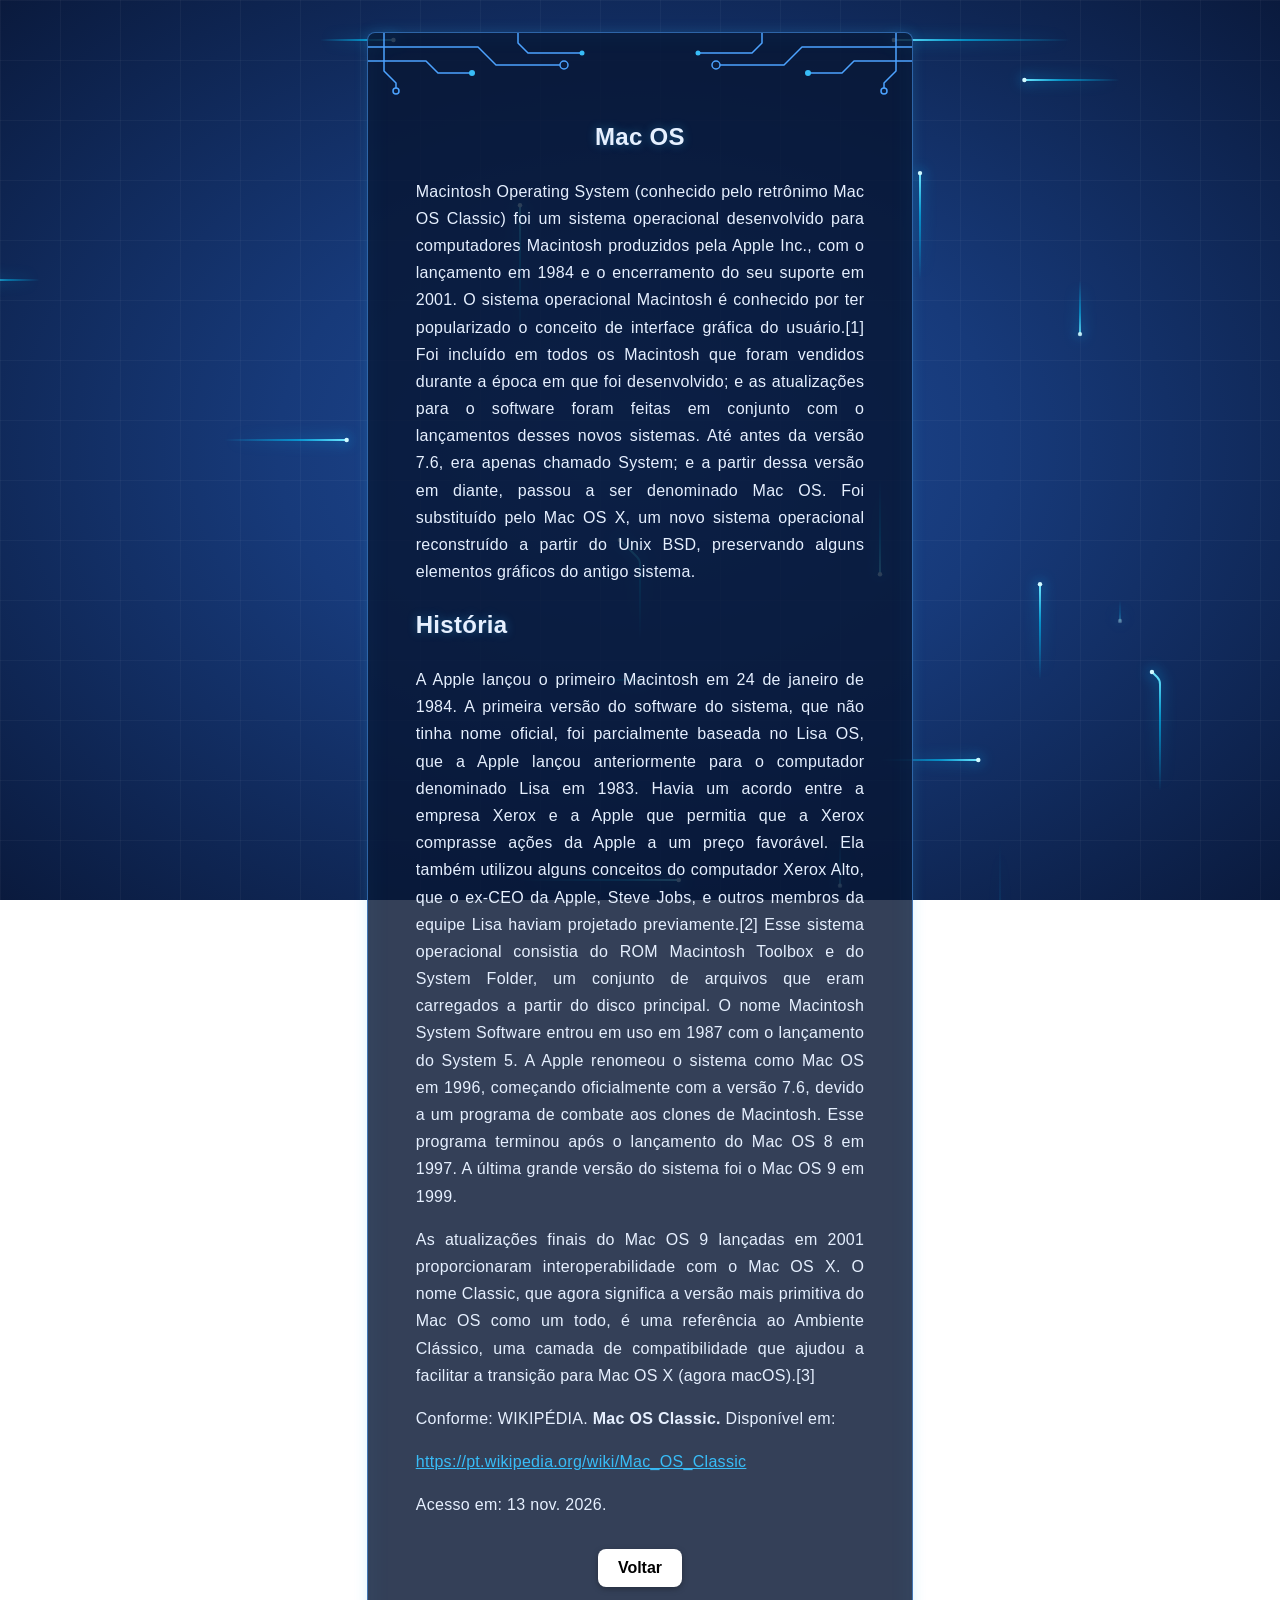
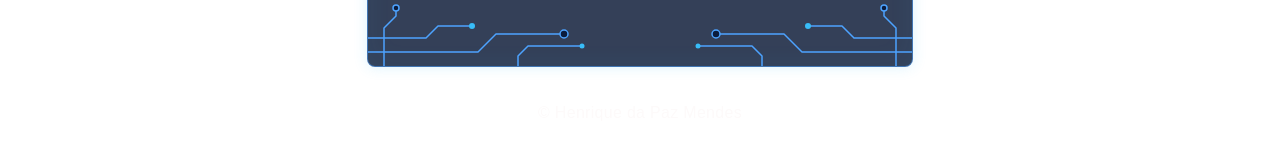
<file: mac_os.html>
<!DOCTYPE html>
<html lang="en">

<head>
    <meta charset="UTF-8">
    <meta name="viewport" content="width=device-width, initial-scale=1.0">
    <title>Mac OS</title>
    <link rel="stylesheet" href="estilo.css">
    <link rel="stylesheet" href="energia.css">
    <link rel="stylesheet" href="circuito.css">
    <link rel="icon" type="image/svg+xml" href="favicon-h.svg">
</head>

<body class="paragrafos">
    <section id="macOS" class="tamanho_section">
        <div class="centralizar">
            <h1>Mac OS</h1>
        </div>
        </ol>
        <p>Macintosh Operating System (conhecido pelo retrônimo Mac OS Classic) foi um sistema operacional desenvolvido
            para computadores Macintosh produzidos pela Apple Inc., com o lançamento em 1984 e o encerramento do seu
            suporte em 2001. O sistema operacional Macintosh é conhecido por ter popularizado o conceito de interface
            gráfica do usuário.[1] Foi incluído em todos os Macintosh que foram vendidos durante a época em que foi
            desenvolvido; e as atualizações para o software foram feitas em conjunto com o lançamentos desses novos
            sistemas. Até antes da versão 7.6, era apenas chamado System; e a partir dessa versão em diante, passou a
            ser denominado Mac OS. Foi substituído pelo Mac OS X, um novo sistema operacional reconstruído a partir do
            Unix BSD, preservando alguns elementos gráficos do antigo sistema.</p>
        <h1>História</h1>
        <p>A Apple lançou o primeiro Macintosh em 24 de janeiro de 1984. A primeira versão do software do sistema, que
            não tinha nome oficial, foi parcialmente baseada no Lisa OS, que a Apple lançou anteriormente para o
            computador denominado Lisa em 1983. Havia um acordo entre a empresa Xerox e a Apple que permitia que a Xerox
            comprasse ações da Apple a um preço favorável. Ela também utilizou alguns conceitos do computador Xerox
            Alto, que o ex-CEO da Apple, Steve Jobs, e outros membros da equipe Lisa haviam projetado previamente.[2]
            Esse sistema operacional consistia do ROM Macintosh Toolbox e do System Folder, um conjunto de arquivos que
            eram carregados a partir do disco principal. O nome Macintosh System Software entrou em uso em 1987 com o
            lançamento do System 5. A Apple renomeou o sistema como Mac OS em 1996, começando oficialmente com a versão
            7.6, devido a um programa de combate aos clones de Macintosh. Esse programa terminou após o lançamento do
            Mac OS 8 em 1997. A última grande versão do sistema foi o Mac OS 9 em 1999.</p>
        <p>As atualizações finais do Mac OS 9 lançadas em 2001 proporcionaram interoperabilidade com o Mac OS X. O nome
            Classic, que agora significa a versão mais primitiva do Mac OS como um todo, é uma referência ao Ambiente
            Clássico, uma camada de compatibilidade que ajudou a facilitar a transição para Mac OS X (agora macOS).[3]
        </p>
        <p>Conforme: WIKIPÉDIA. <strong>Mac OS Classic.</strong> Disponível em:</p>
        <a href="https://pt.wikipedia.org/wiki/Mac_OS_Classic"
            target="_blank">https://pt.wikipedia.org/wiki/Mac_OS_Classic</a>
        <p>Acesso em: 13 nov. 2026.</p>
        <div class="botoes-so">
            <input type="button" value="Voltar" onclick="botao_voltar()">
        </div>
        <script src="script.js"></script>
    </section>

    <footer>
        <p>&copy; Henrique da Paz Mendes</p>
        <!-- Rodapé com meu nome -->
    </footer>
    <script src="energia.js"></script>
</body>

</html>
</file>
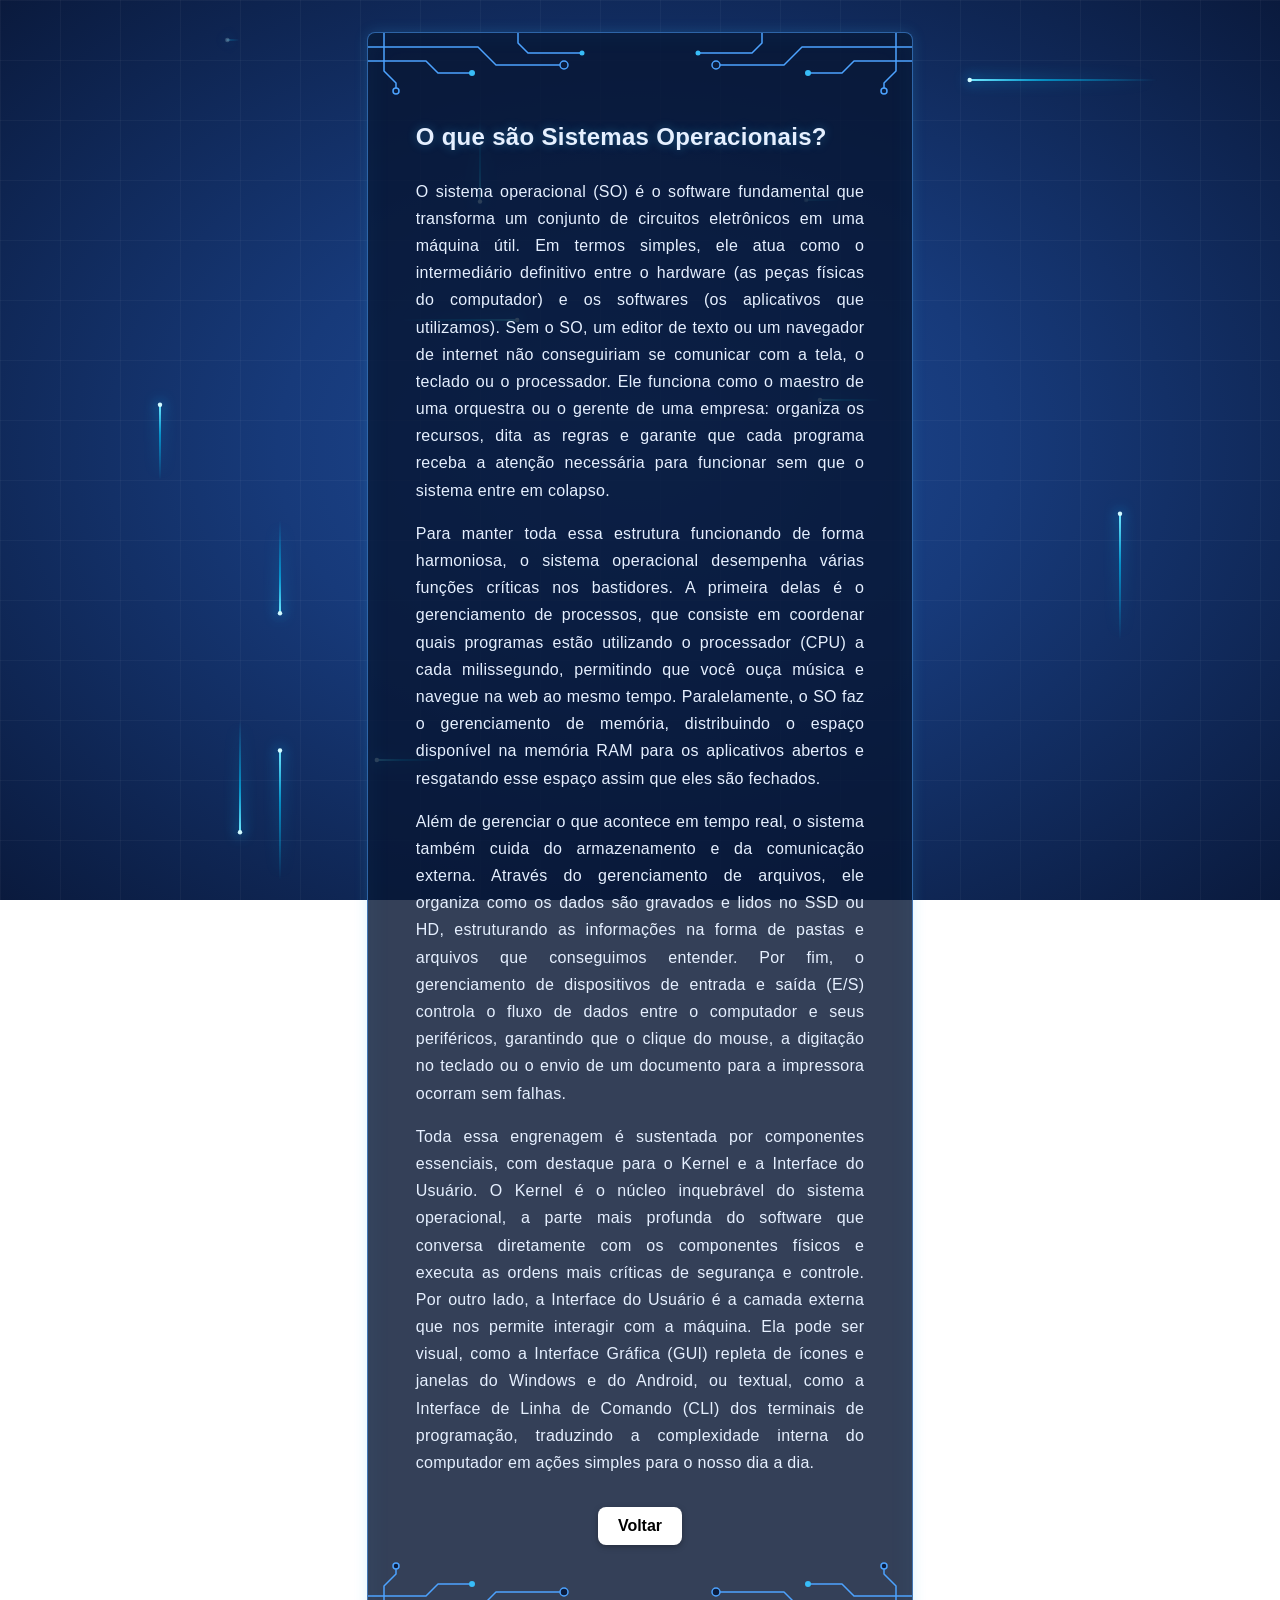
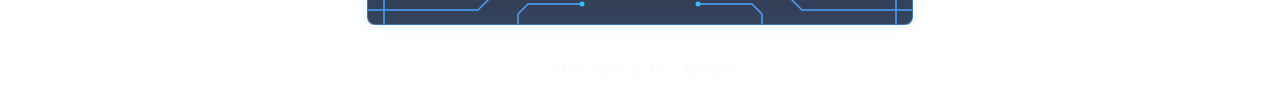
<file: os.html>
<!DOCTYPE html>
<html lang="en">

<head>
    <meta charset="UTF-8">
    <meta name="viewport" content="width=device-width, initial-scale=1.0">
    <title>O que são Sistemas Operacionais?</title>
    <link rel="stylesheet" href="estilo.css">
    <link rel="stylesheet" href="energia.css">
    <link rel="stylesheet" href="circuito.css">
    <link rel="icon" type="image/svg+xml" href="favicon-h.svg">
</head>

<body class="paragrafos">
    <header>

    </header>
    <section class="tamanho_section">
        <h1>O que são Sistemas Operacionais?</h1>


        <p>O sistema operacional (SO) é o software fundamental que transforma um conjunto de circuitos
            eletrônicos em uma máquina útil. Em termos simples, ele atua como o intermediário definitivo entre o
            hardware (as peças físicas do computador) e os softwares (os aplicativos que utilizamos). Sem o SO,
            um editor de texto ou um navegador de internet não conseguiriam se comunicar com a tela, o teclado
            ou o processador. Ele funciona como o maestro de uma orquestra ou o gerente de uma empresa: organiza
            os recursos, dita as regras e garante que cada programa receba a atenção necessária para funcionar
            sem que o sistema entre em colapso.</p>

        <!-- Parágrafo 2: gerenciamento de processos e memória -->
        <p>Para manter toda essa estrutura funcionando de forma harmoniosa, o sistema operacional desempenha
            várias funções críticas nos bastidores. A primeira delas é o gerenciamento de processos, que
            consiste em coordenar quais programas estão utilizando o processador (CPU) a cada milissegundo,
            permitindo que você ouça música e navegue na web ao mesmo tempo. Paralelamente, o SO faz o
            gerenciamento de memória, distribuindo o espaço disponível na memória RAM para os aplicativos
            abertos e resgatando esse espaço assim que eles são fechados.</p>

        <!-- Parágrafo 3: arquivos e dispositivos de entrada/saída -->
        <p>Além de gerenciar o que acontece em tempo real, o sistema também cuida do armazenamento e da
            comunicação externa. Através do gerenciamento de arquivos, ele organiza como os dados são gravados e
            lidos no SSD ou HD, estruturando as informações na forma de pastas e arquivos que conseguimos
            entender. Por fim, o gerenciamento de dispositivos de entrada e saída (E/S) controla o fluxo de
            dados entre o computador e seus periféricos, garantindo que o clique do mouse, a digitação no
            teclado ou o envio de um documento para a impressora ocorram sem falhas.</p>

        <!-- Parágrafo 4: Kernel e Interface do Usuário -->
        <p>Toda essa engrenagem é sustentada por componentes essenciais, com destaque para o Kernel e a
            Interface do Usuário. O Kernel é o núcleo inquebrável do sistema operacional, a parte mais profunda
            do software que conversa diretamente com os componentes físicos e executa as ordens mais críticas de
            segurança e controle. Por outro lado, a Interface do Usuário é a camada externa que nos permite
            interagir com a máquina. Ela pode ser visual, como a Interface Gráfica (GUI) repleta de ícones e
            janelas do Windows e do Android, ou textual, como a Interface de Linha de Comando (CLI) dos
            terminais de programação, traduzindo a complexidade interna do computador em ações simples para o
            nosso dia a dia.</p>
        <div class="botoes-so">
            <input type="button" value="Voltar" onclick="botao_voltar()">
        </div>
        <script src="script.js"></script>
    </section>

    <footer>
        <p>&copy; Henrique da Paz Mendes</p>
        <!-- Rodapé com meu nome -->
    </footer>
    <script src="energia.js"></script>
</body>

</html>
</file>
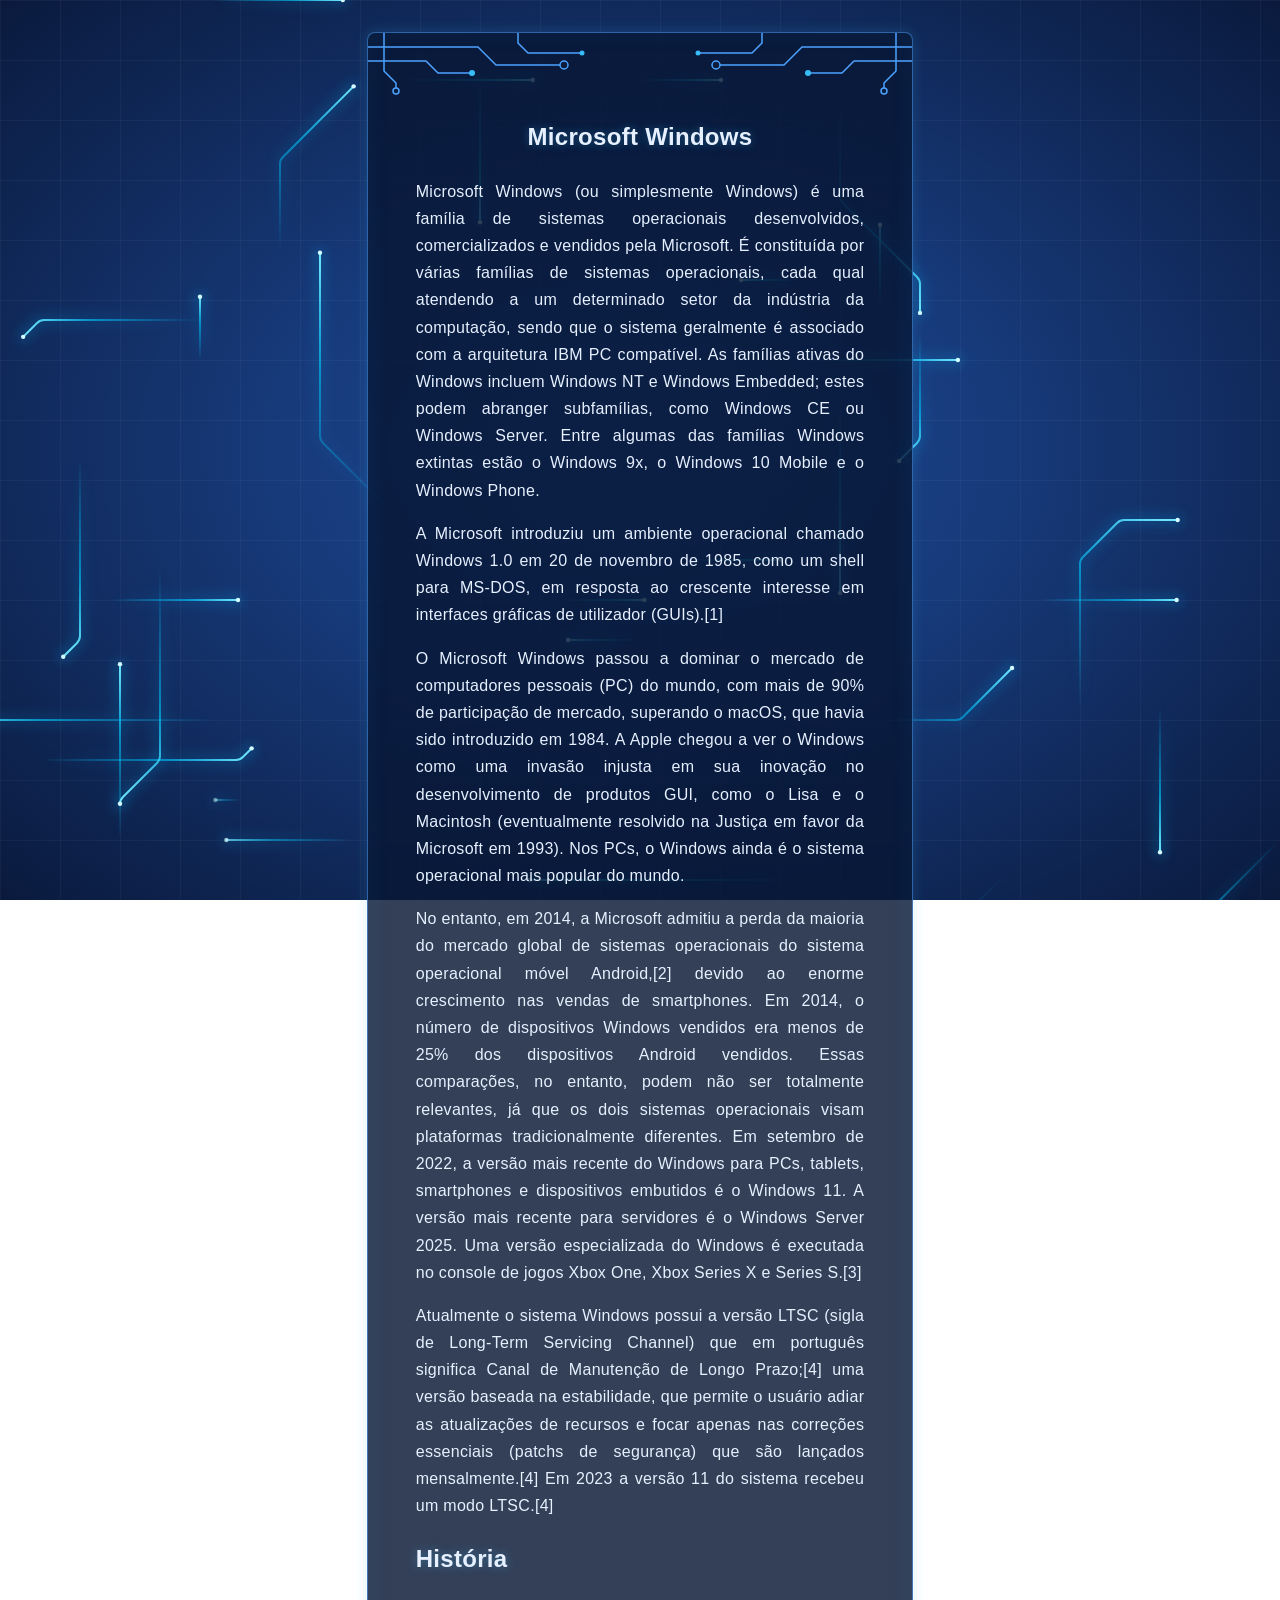
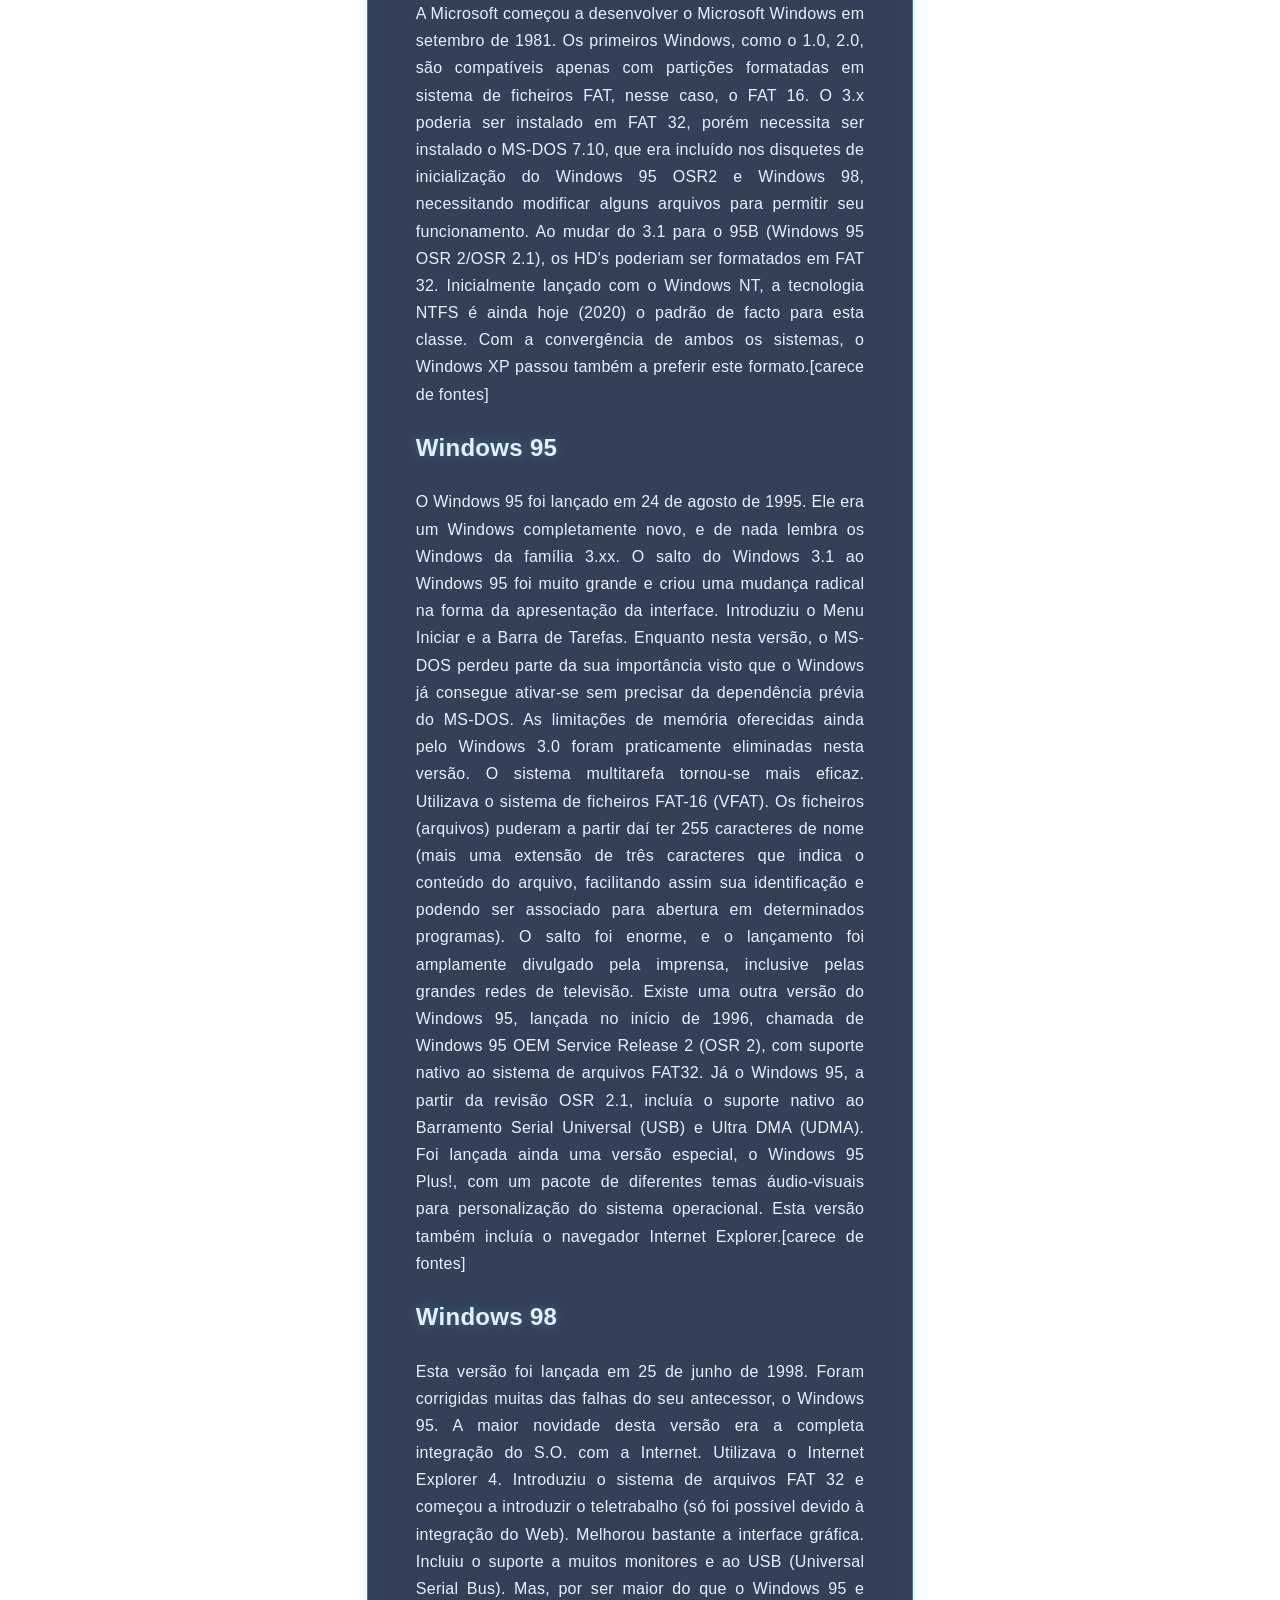
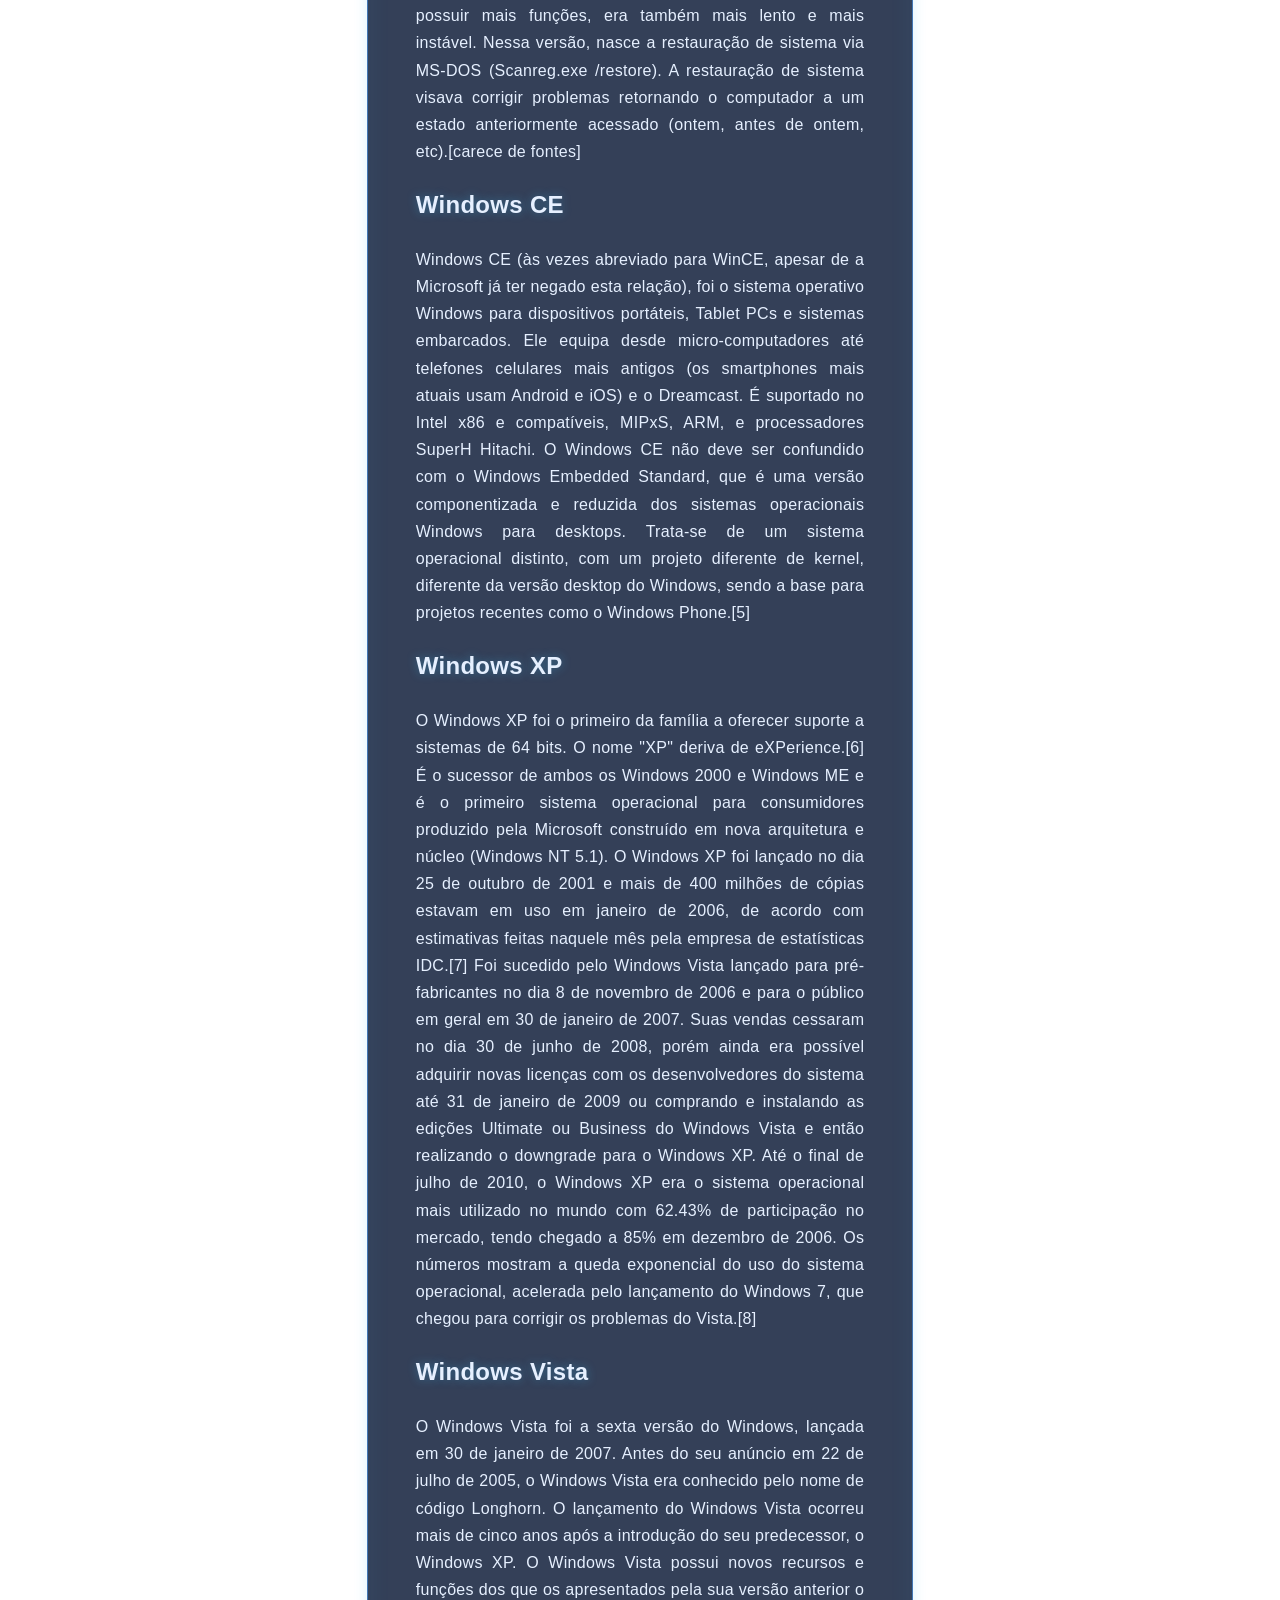
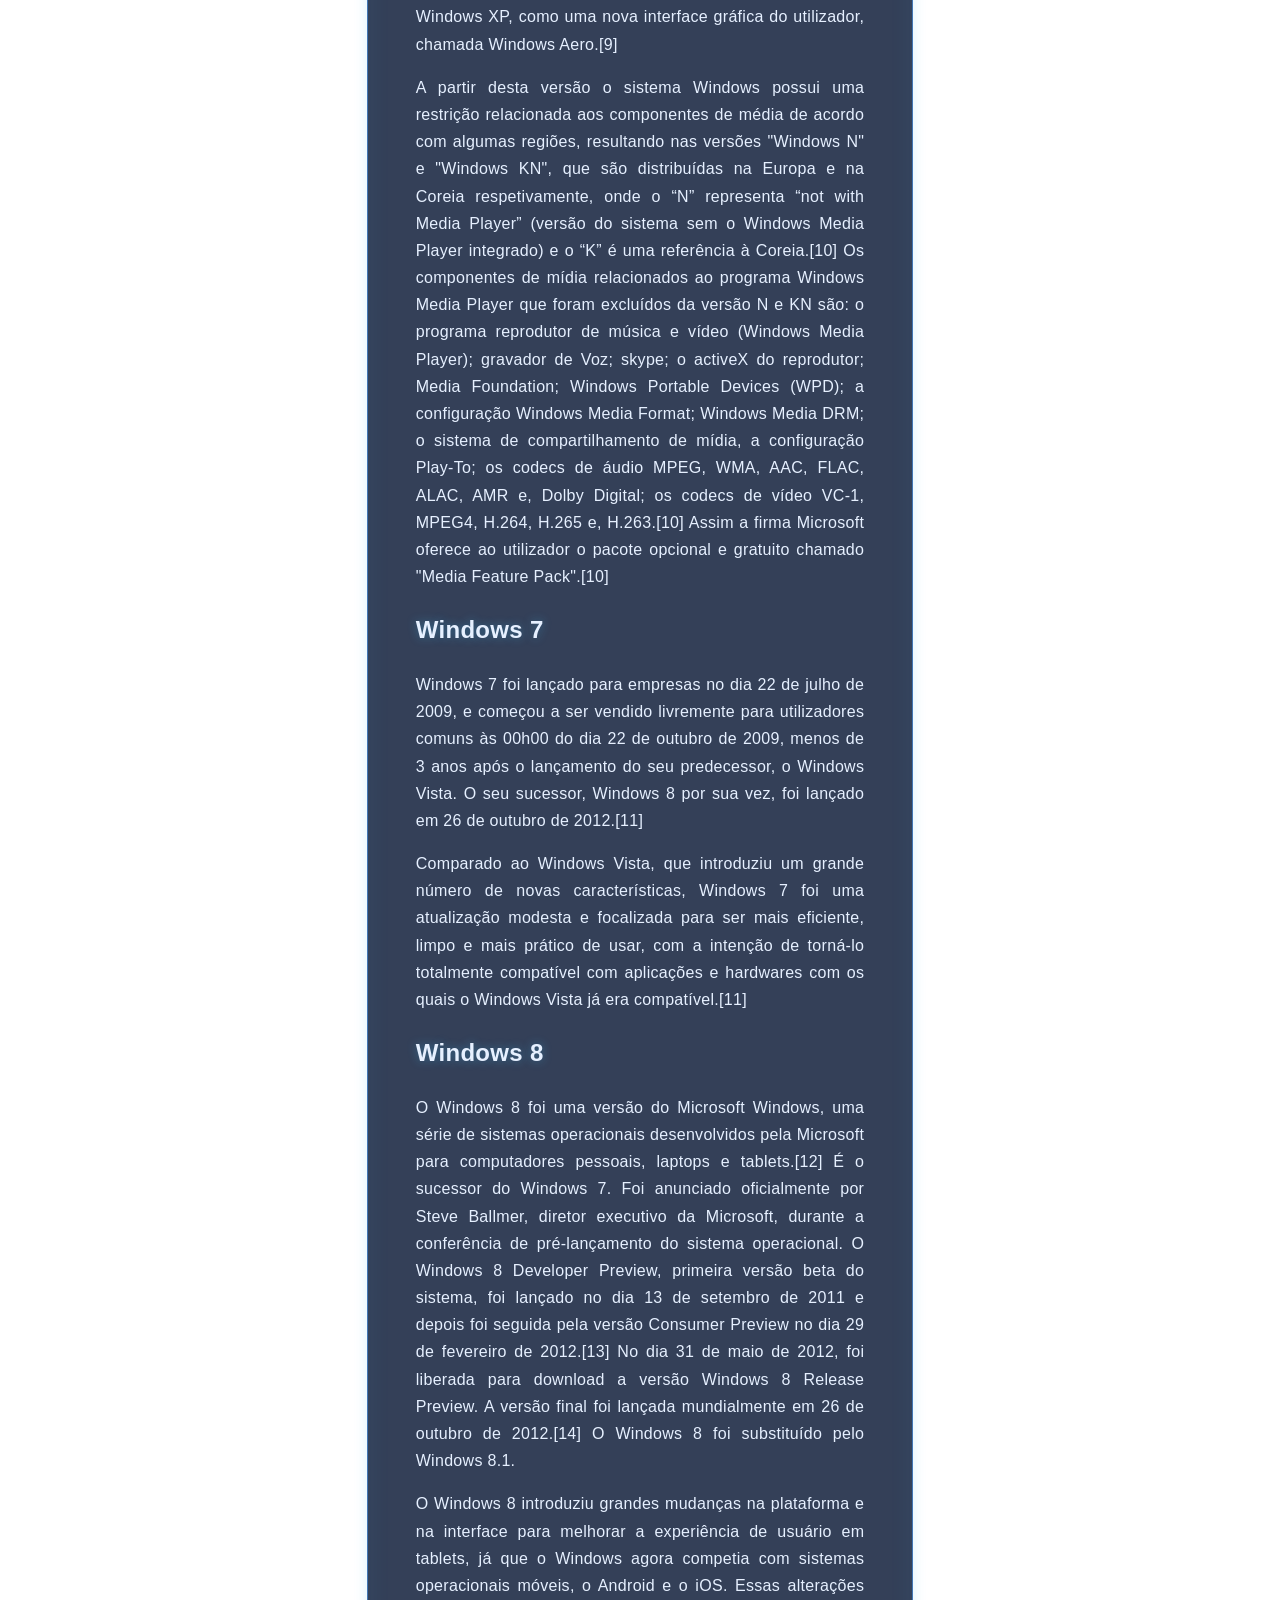
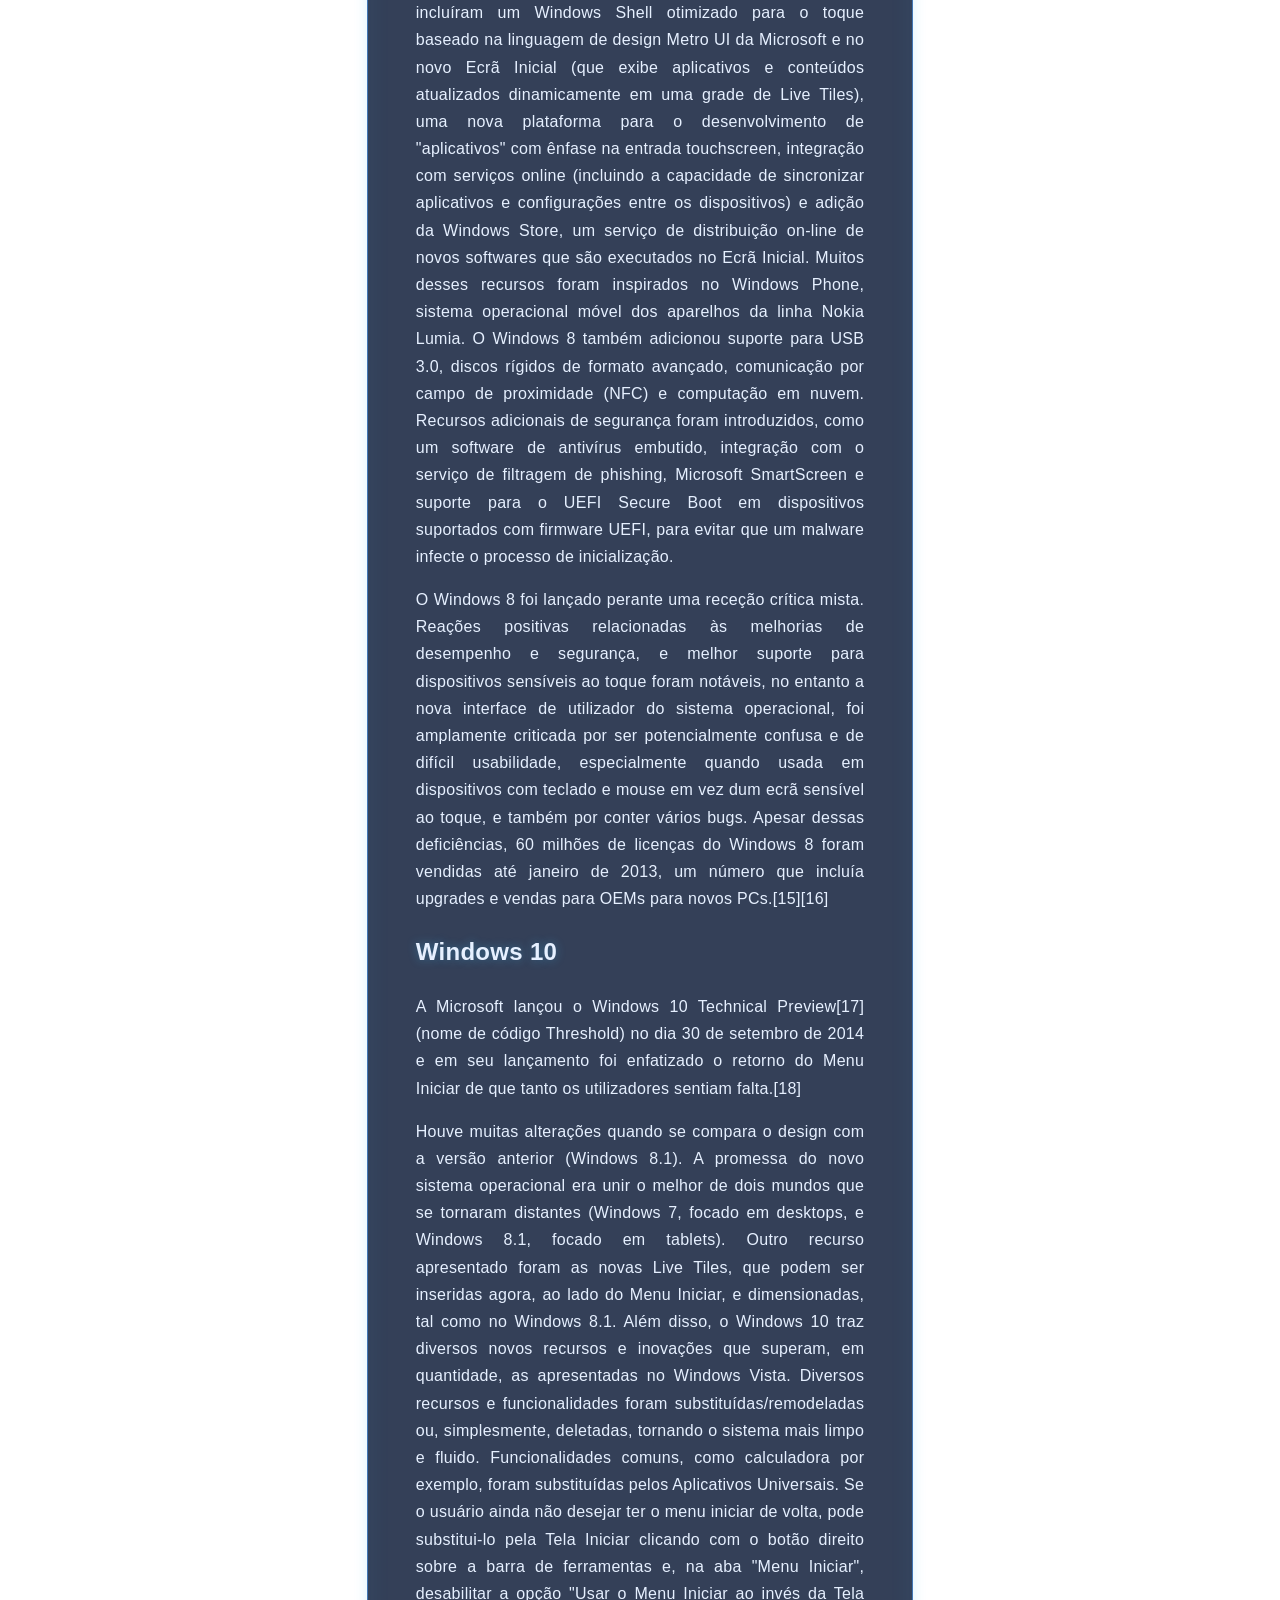
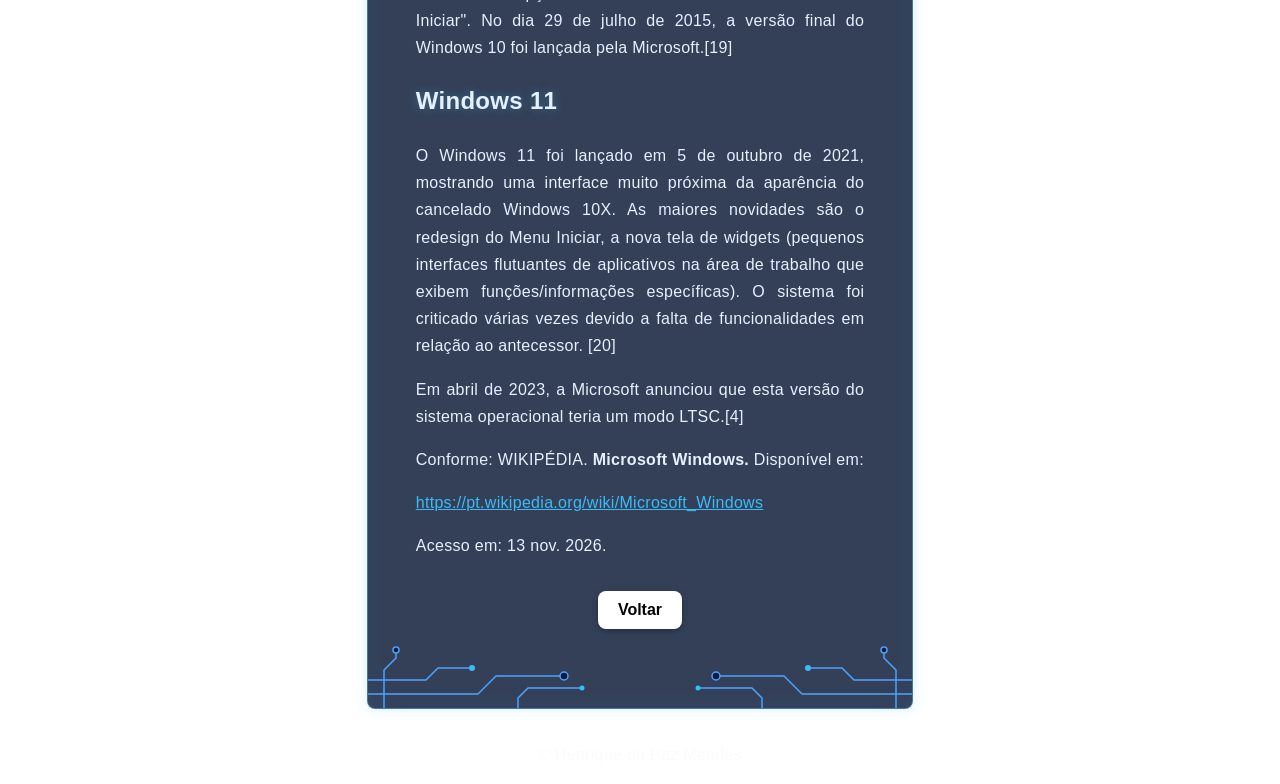
<file: windows.html>
<!DOCTYPE html>
<html lang="en">

<head>
    <meta charset="UTF-8">
    <meta name="viewport" content="width=device-width, initial-scale=1.0">
    <title>Windows</title>
    <link rel="stylesheet" href="estilo.css">
    <link rel="stylesheet" href="energia.css">
    <link rel="stylesheet" href="circuito.css">
    <link rel="icon" type="image/svg+xml" href="favicon-h.svg">
</head>

<body class="paragrafos">
    <section id="windows" class="tamanho_section">
        <div class="centralizar">
            <h1>Microsoft Windows</h1>
        </div>


        <p>Microsoft Windows (ou simplesmente Windows) é uma família de sistemas operacionais desenvolvidos,
            comercializados e vendidos pela Microsoft. É constituída por várias famílias de sistemas operacionais, cada
            qual atendendo a um determinado setor da indústria da computação, sendo que o sistema geralmente é associado
            com a arquitetura IBM PC compatível. As famílias ativas do Windows incluem Windows NT e Windows Embedded;
            estes podem abranger subfamílias, como Windows CE ou Windows Server. Entre algumas das famílias Windows
            extintas estão o Windows 9x, o Windows 10 Mobile e o Windows Phone.</p>

        <p>A Microsoft introduziu um ambiente operacional chamado Windows 1.0 em 20 de novembro de 1985, como um shell
            para MS-DOS, em resposta ao crescente interesse em interfaces gráficas de utilizador (GUIs).[1]</p>

        <p>O Microsoft Windows passou a dominar o mercado de computadores pessoais (PC) do mundo, com mais de 90% de
            participação de mercado, superando o macOS, que havia sido introduzido em 1984. A Apple chegou a ver o
            Windows como uma invasão injusta em sua inovação no desenvolvimento de produtos GUI, como o Lisa e o
            Macintosh (eventualmente resolvido na Justiça em favor da Microsoft em 1993). Nos PCs, o Windows ainda é o
            sistema operacional mais popular do mundo.</p>

        <p>No entanto, em 2014, a Microsoft admitiu a perda da maioria do mercado global de sistemas operacionais do
            sistema operacional móvel Android,[2] devido ao enorme crescimento nas vendas de smartphones. Em 2014, o
            número de dispositivos Windows vendidos era menos de 25% dos dispositivos Android vendidos. Essas
            comparações, no entanto, podem não ser totalmente relevantes, já que os dois sistemas operacionais visam
            plataformas tradicionalmente diferentes. Em setembro de 2022, a versão mais recente do Windows para PCs,
            tablets, smartphones e dispositivos embutidos é o Windows 11. A versão mais recente para servidores é o
            Windows Server 2025. Uma versão especializada do Windows é executada no console de jogos Xbox One, Xbox
            Series X e Series S.[3]</p>

        <p>Atualmente o sistema Windows possui a versão LTSC (sigla de Long-Term Servicing Channel) que em português
            significa Canal de Manutenção de Longo Prazo;[4] uma versão baseada na estabilidade, que permite o usuário
            adiar as atualizações de recursos e focar apenas nas correções essenciais (patchs de segurança) que são
            lançados mensalmente.[4] Em 2023 a versão 11 do sistema recebeu um modo LTSC.[4]</p>

        <h1>História</h1>
        <p>A Microsoft começou a desenvolver o Microsoft Windows em setembro de 1981. Os primeiros Windows, como o 1.0,
            2.0, são compatíveis apenas com partições formatadas em sistema de ficheiros FAT, nesse caso, o FAT 16. O
            3.x poderia ser instalado em FAT 32, porém necessita ser instalado o MS-DOS 7.10, que era incluído nos
            disquetes de inicialização do Windows 95 OSR2 e Windows 98, necessitando modificar alguns arquivos para
            permitir seu funcionamento. Ao mudar do 3.1 para o 95B (Windows 95 OSR 2/OSR 2.1), os HD's poderiam ser
            formatados em FAT 32. Inicialmente lançado com o Windows NT, a tecnologia NTFS é ainda hoje (2020) o padrão
            de facto para esta classe. Com a convergência de ambos os sistemas, o Windows XP passou também a preferir
            este formato.[carece de fontes]</p>

        <h2>Windows 95</h2>
        <p>O Windows 95 foi lançado em 24 de agosto de 1995. Ele era um Windows completamente novo, e de nada lembra os
            Windows da família 3.xx. O salto do Windows 3.1 ao Windows 95 foi muito grande e criou uma mudança radical
            na forma da apresentação da interface. Introduziu o Menu Iniciar e a Barra de Tarefas. Enquanto nesta
            versão, o MS-DOS perdeu parte da sua importância visto que o Windows já consegue ativar-se sem precisar da
            dependência prévia do MS-DOS. As limitações de memória oferecidas ainda pelo Windows 3.0 foram praticamente
            eliminadas nesta versão. O sistema multitarefa tornou-se mais eficaz. Utilizava o sistema de ficheiros
            FAT-16 (VFAT). Os ficheiros (arquivos) puderam a partir daí ter 255 caracteres de nome (mais uma extensão de
            três caracteres que indica o conteúdo do arquivo, facilitando assim sua identificação e podendo ser
            associado para abertura em determinados programas). O salto foi enorme, e o lançamento foi amplamente
            divulgado pela imprensa, inclusive pelas grandes redes de televisão. Existe uma outra versão do Windows 95,
            lançada no início de 1996, chamada de Windows 95 OEM Service Release 2 (OSR 2), com suporte nativo ao
            sistema de arquivos FAT32. Já o Windows 95, a partir da revisão OSR 2.1, incluía o suporte nativo ao
            Barramento Serial Universal (USB) e Ultra DMA (UDMA). Foi lançada ainda uma versão especial, o Windows 95
            Plus!, com um pacote de diferentes temas áudio-visuais para personalização do sistema operacional. Esta
            versão também incluía o navegador Internet Explorer.[carece de fontes]</p>

        <h2>Windows 98</h2>
        <p>Esta versão foi lançada em 25 de junho de 1998. Foram corrigidas muitas das falhas do seu antecessor, o
            Windows 95. A maior novidade desta versão era a completa integração do S.O. com a Internet. Utilizava o
            Internet Explorer 4. Introduziu o sistema de arquivos FAT 32 e começou a introduzir o teletrabalho (só foi
            possível devido à integração do Web). Melhorou bastante a interface gráfica. Incluiu o suporte a muitos
            monitores e ao USB (Universal Serial Bus). Mas, por ser maior do que o Windows 95 e possuir mais funções,
            era também mais lento e mais instável. Nessa versão, nasce a restauração de sistema via MS-DOS (Scanreg.exe
            /restore). A restauração de sistema visava corrigir problemas retornando o computador a um estado
            anteriormente acessado (ontem, antes de ontem, etc).[carece de fontes]</p>

        <h2>Windows CE</h2>
        <p>Windows CE (às vezes abreviado para WinCE, apesar de a Microsoft já ter negado esta relação), foi o sistema
            operativo Windows para dispositivos portáteis, Tablet PCs e sistemas embarcados. Ele equipa desde
            micro-computadores até telefones celulares mais antigos (os smartphones mais atuais usam Android e iOS) e o
            Dreamcast. É suportado no Intel x86 e compatíveis, MIPxS, ARM, e processadores SuperH Hitachi. O Windows CE
            não deve ser confundido com o Windows Embedded Standard, que é uma versão componentizada e reduzida dos
            sistemas operacionais Windows para desktops. Trata-se de um sistema operacional distinto, com um projeto
            diferente de kernel, diferente da versão desktop do Windows, sendo a base para projetos recentes como o
            Windows Phone.[5]</p>

        <h2>Windows XP</h2>
        <p>O Windows XP foi o primeiro da família a oferecer suporte a sistemas de 64 bits. O nome "XP" deriva de
            eXPerience.[6] É o sucessor de ambos os Windows 2000 e Windows ME e é o primeiro sistema operacional para
            consumidores produzido pela Microsoft construído em nova arquitetura e núcleo (Windows NT 5.1). O Windows XP
            foi lançado no dia 25 de outubro de 2001 e mais de 400 milhões de cópias estavam em uso em janeiro de 2006,
            de acordo com estimativas feitas naquele mês pela empresa de estatísticas IDC.[7] Foi sucedido pelo Windows
            Vista lançado para pré-fabricantes no dia 8 de novembro de 2006 e para o público em geral em 30 de janeiro
            de 2007. Suas vendas cessaram no dia 30 de junho de 2008, porém ainda era possível adquirir novas licenças
            com os desenvolvedores do sistema até 31 de janeiro de 2009 ou comprando e instalando as edições Ultimate ou
            Business do Windows Vista e então realizando o downgrade para o Windows XP. Até o final de julho de 2010, o
            Windows XP era o sistema operacional mais utilizado no mundo com 62.43% de participação no mercado, tendo
            chegado a 85% em dezembro de 2006. Os números mostram a queda exponencial do uso do sistema operacional,
            acelerada pelo lançamento do Windows 7, que chegou para corrigir os problemas do Vista.[8]</p>

        <h2>Windows Vista</h2>
        <p>O Windows Vista foi a sexta versão do Windows, lançada em 30 de janeiro de 2007. Antes do seu anúncio em 22
            de julho de 2005, o Windows Vista era conhecido pelo nome de código Longhorn. O lançamento do Windows Vista
            ocorreu mais de cinco anos após a introdução do seu predecessor, o Windows XP. O Windows Vista possui novos
            recursos e funções dos que os apresentados pela sua versão anterior o Windows XP, como uma nova interface
            gráfica do utilizador, chamada Windows Aero.[9]</p>
        <p>A partir desta versão o sistema Windows possui uma restrição relacionada aos componentes de média de acordo
            com algumas regiões, resultando nas versões "Windows N" e "Windows KN", que são distribuídas na Europa e na
            Coreia respetivamente, onde o “N” representa “not with Media Player” (versão do sistema sem o Windows Media
            Player integrado) e o “K” é uma referência à Coreia.[10] Os componentes de mídia relacionados ao programa
            Windows Media Player que foram excluídos da versão N e KN são: o programa reprodutor de música e vídeo
            (Windows Media Player); gravador de Voz; skype; o activeX do reprodutor; Media Foundation; Windows Portable
            Devices (WPD); a configuração Windows Media Format; Windows Media DRM; o sistema de compartilhamento de
            mídia, a configuração Play-To; os codecs de áudio MPEG, WMA, AAC, FLAC, ALAC, AMR e, Dolby Digital; os
            codecs de vídeo VC-1, MPEG4, H.264, H.265 e, H.263.[10] Assim a firma Microsoft oferece ao utilizador o
            pacote opcional e gratuito chamado "Media Feature Pack".[10]</p>

        <h2>Windows 7</h2>
        <p>Windows 7 foi lançado para empresas no dia 22 de julho de 2009, e começou a ser vendido livremente para
            utilizadores comuns às 00h00 do dia 22 de outubro de 2009, menos de 3 anos após o lançamento do seu
            predecessor, o Windows Vista. O seu sucessor, Windows 8 por sua vez, foi lançado em 26 de outubro de
            2012.[11]</p>
        <p>Comparado ao Windows Vista, que introduziu um grande número de novas características, Windows 7 foi uma
            atualização modesta e focalizada para ser mais eficiente, limpo e mais prático de usar, com a intenção de
            torná-lo totalmente compatível com aplicações e hardwares com os quais o Windows Vista já era
            compatível.[11]</p>

        <h2>Windows 8</h2>
        <p>O Windows 8 foi uma versão do Microsoft Windows, uma série de sistemas operacionais desenvolvidos pela
            Microsoft para computadores pessoais, laptops e tablets.[12] É o sucessor do Windows 7. Foi anunciado
            oficialmente por Steve Ballmer, diretor executivo da Microsoft, durante a conferência de pré-lançamento do
            sistema operacional. O Windows 8 Developer Preview, primeira versão beta do sistema, foi lançado no dia 13
            de setembro de 2011 e depois foi seguida pela versão Consumer Preview no dia 29 de fevereiro de 2012.[13] No
            dia 31 de maio de 2012, foi liberada para download a versão Windows 8 Release Preview. A versão final foi
            lançada mundialmente em 26 de outubro de 2012.[14] O Windows 8 foi substituído pelo Windows 8.1.</p>
        <p>O Windows 8 introduziu grandes mudanças na plataforma e na interface para melhorar a experiência de usuário
            em tablets, já que o Windows agora competia com sistemas operacionais móveis, o Android e o iOS. Essas
            alterações incluíram um Windows Shell otimizado para o toque baseado na linguagem de design Metro UI da
            Microsoft e no novo Ecrã Inicial (que exibe aplicativos e conteúdos atualizados dinamicamente em uma grade
            de Live Tiles), uma nova plataforma para o desenvolvimento de "aplicativos" com ênfase na entrada
            touchscreen, integração com serviços online (incluindo a capacidade de sincronizar aplicativos e
            configurações entre os dispositivos) e adição da Windows Store, um serviço de distribuição on-line de novos
            softwares que são executados no Ecrã Inicial. Muitos desses recursos foram inspirados no Windows Phone,
            sistema operacional móvel dos aparelhos da linha Nokia Lumia. O Windows 8 também adicionou suporte para USB
            3.0, discos rígidos de formato avançado, comunicação por campo de proximidade (NFC) e computação em nuvem.
            Recursos adicionais de segurança foram introduzidos, como um software de antivírus embutido, integração com
            o serviço de filtragem de phishing, Microsoft SmartScreen e suporte para o UEFI Secure Boot em dispositivos
            suportados com firmware UEFI, para evitar que um malware infecte o processo de inicialização.</p>
        <p>O Windows 8 foi lançado perante uma receção crítica mista. Reações positivas relacionadas às melhorias de
            desempenho e segurança, e melhor suporte para dispositivos sensíveis ao toque foram notáveis, no entanto a
            nova interface de utilizador do sistema operacional, foi amplamente criticada por ser potencialmente confusa
            e de difícil usabilidade, especialmente quando usada em dispositivos com teclado e mouse em vez dum ecrã
            sensível ao toque, e também por conter vários bugs. Apesar dessas deficiências, 60 milhões de licenças do
            Windows 8 foram vendidas até janeiro de 2013, um número que incluía upgrades e vendas para OEMs para novos
            PCs.[15][16]</p>

        <h2>Windows 10</h2>
        <p>A Microsoft lançou o Windows 10 Technical Preview[17] (nome de código Threshold) no dia 30 de setembro de
            2014 e em seu lançamento foi enfatizado o retorno do Menu Iniciar de que tanto os utilizadores sentiam
            falta.[18]</p>
        <p>Houve muitas alterações quando se compara o design com a versão anterior (Windows 8.1). A promessa do novo
            sistema operacional era unir o melhor de dois mundos que se tornaram distantes (Windows 7, focado em
            desktops, e Windows 8.1, focado em tablets). Outro recurso apresentado foram as novas Live Tiles, que podem
            ser inseridas agora, ao lado do Menu Iniciar, e dimensionadas, tal como no Windows 8.1. Além disso, o
            Windows 10 traz diversos novos recursos e inovações que superam, em quantidade, as apresentadas no Windows
            Vista. Diversos recursos e funcionalidades foram substituídas/remodeladas ou, simplesmente, deletadas,
            tornando o sistema mais limpo e fluido. Funcionalidades comuns, como calculadora por exemplo, foram
            substituídas pelos Aplicativos Universais. Se o usuário ainda não desejar ter o menu iniciar de volta, pode
            substitui-lo pela Tela Iniciar clicando com o botão direito sobre a barra de ferramentas e, na aba "Menu
            Iniciar", desabilitar a opção "Usar o Menu Iniciar ao invés da Tela Iniciar". No dia 29 de julho de 2015, a
            versão final do Windows 10 foi lançada pela Microsoft.[19]</p>

        <h2>Windows 11</h2>
        <p>O Windows 11 foi lançado em 5 de outubro de 2021, mostrando uma interface muito próxima da aparência do
            cancelado Windows 10X. As maiores novidades são o redesign do Menu Iniciar, a nova tela de widgets (pequenos
            interfaces flutuantes de aplicativos na área de trabalho que exibem funções/informações específicas). O
            sistema foi criticado várias vezes devido a falta de funcionalidades em relação ao antecessor. [20]</p>
        <p>Em abril de 2023, a Microsoft anunciou que esta versão do sistema operacional teria um modo LTSC.[4]</p>

        <p>Conforme: WIKIPÉDIA. <strong>Microsoft Windows.</strong> Disponível em:</p>
        <a href="https://pt.wikipedia.org/wiki/Microsoft_Windows"
            target="_blank">https://pt.wikipedia.org/wiki/Microsoft_Windows</a>
        <p>Acesso em: 13 nov. 2026.</p>
        <div class="botoes-so">
            <input type="button" value="Voltar" onclick="botao_voltar()">
        </div>
        <script src="script.js"></script>
    </section>

    <footer>
        <p>&copy; Henrique da Paz Mendes</p>
        <!-- Rodapé com meu nome -->
    </footer>
    <script src="energia.js"></script>
</body>

</html>
</file>
<file: estilo.css>
/* ==================================================================
   ESTILO.CSS — versão otimizada (estilo.css + circuito.css juntos)
   ================================================================== */

*,
*::before,
*::after {
    box-sizing: border-box;
}

:root {
    --azul-fundo-escuro: #0a1a3d;
    --azul-fundo-medio: #173a7a;
    --azul-fundo-claro: #1f4a96;
    --texto-claro: #e6f0ff;

    /* Trilhas do canto superior esquerdo (linhas em 90°/45° + bolinhas) */
    --trilha-tl: url("data:image/svg+xml,%3Csvg xmlns='http://www.w3.org/2000/svg' viewBox='0 0 240 64'%3E%3Cg fill='none' stroke='%234da3ff' stroke-width='1.5' stroke-linejoin='round'%3E%3Cpath d='M0 14H110L128 32H196'/%3E%3Cpath d='M0 28H58L70 40H104'/%3E%3Cpath d='M16 0V38L28 50V58'/%3E%3Cpath d='M150 0V10L160 20H214'/%3E%3Ccircle cx='196' cy='32' r='4' fill='%230b1c3d'/%3E%3Ccircle cx='28' cy='58' r='3' fill='%230b1c3d'/%3E%3Ccircle cx='104' cy='40' r='3' fill='%2338bdf8' stroke='none'/%3E%3Ccircle cx='214' cy='20' r='2.5' fill='%2338bdf8' stroke='none'/%3E%3C/g%3E%3C/svg%3E");

    /* Mesmas trilhas giradas 180° (canto inferior direito) */
    --trilha-br: url("data:image/svg+xml,%3Csvg xmlns='http://www.w3.org/2000/svg' viewBox='0 0 240 64'%3E%3Cg transform='rotate(180 120 32)' fill='none' stroke='%234da3ff' stroke-width='1.5' stroke-linejoin='round'%3E%3Cpath d='M0 14H110L128 32H196'/%3E%3Cpath d='M0 28H58L70 40H104'/%3E%3Cpath d='M16 0V38L28 50V58'/%3E%3Cpath d='M150 0V10L160 20H214'/%3E%3Ccircle cx='196' cy='32' r='4' fill='%230b1c3d'/%3E%3Ccircle cx='28' cy='58' r='3' fill='%230b1c3d'/%3E%3Ccircle cx='104' cy='40' r='3' fill='%2338bdf8' stroke='none'/%3E%3Ccircle cx='214' cy='20' r='2.5' fill='%2338bdf8' stroke='none'/%3E%3C/g%3E%3C/svg%3E");
}

/* Rolagem suave ao clicar nos botões do menu */
html {
    scroll-behavior: smooth;
}

body {
    margin: 0;
    font-family: Arial, Helvetica, sans-serif;
    color: var(--texto-claro);
    background:
        linear-gradient(rgba(255, 255, 255, 0.035) 1px, transparent 1px) 0 0 / 60px 60px,
        linear-gradient(90deg, rgba(255, 255, 255, 0.035) 1px, transparent 1px) 0 0 / 60px 60px,
        radial-gradient(ellipse at 50% 50%, var(--azul-fundo-claro) 0%, var(--azul-fundo-medio) 40%, var(--azul-fundo-escuro) 100%);
    background-attachment: fixed;
    animation: aparecer 1s ease;
}

@keyframes aparecer {
    from {
        opacity: 0;
    }

    to {
        opacity: 1;
    }
}

header {
    color: rgb(0, 0, 0);
    text-align: center;
}

footer {
    text-align: center;
    color: rgb(253, 250, 250);
}

/* ===== Sections — aparência de placa de circuito ===== */
section {
    position: relative;
    width: 500px;
    margin: 32px auto;
    padding: 64px 48px;
    border: 1px solid rgba(77, 163, 255, 0.55);
    border-radius: 8px;
    color: var(--texto-claro);
    scroll-margin-top: 20px;
    background:
        var(--trilha-tl) left 0 top 0 / 240px 64px no-repeat,
        var(--trilha-br) right 0 bottom 0 / 240px 64px no-repeat,
        rgba(8, 22, 52, 0.82);
    box-shadow:
        0 0 14px rgba(56, 189, 248, 0.18),
        inset 0 0 28px rgba(56, 189, 248, 0.06);
}

/* canto superior direito (trilhas espelhadas na horizontal) */
section::before {
    content: "";
    position: absolute;
    top: 0;
    right: 0;
    width: 240px;
    height: 64px;
    background: var(--trilha-tl) no-repeat center / 100% 100%;
    transform: scaleX(-1);
    pointer-events: none;
}

/* canto inferior esquerdo (trilhas espelhadas na vertical) */
section::after {
    content: "";
    position: absolute;
    bottom: 0;
    left: 0;
    width: 240px;
    height: 64px;
    background: var(--trilha-tl) no-repeat center / 100% 100%;
    transform: scaleY(-1);
    pointer-events: none;
}

section li {
    color: var(--texto-claro);
}

section h1,
section h2 {
    text-shadow: 0 0 10px rgba(56, 189, 248, 0.35);
}

section table {
    border-color: rgba(77, 163, 255, 0.5);
}

section th,
section td {
    border: 1px solid rgba(77, 163, 255, 0.35);
}

section th {
    background: rgba(31, 74, 150, 0.6);
}

/* ===== Menu ===== */
.menu {
    display: flex;
    flex-wrap: wrap;
    justify-content: center;
    gap: 10px;
    padding: 15px;
}

.menu a {
    background: rgba(0, 0, 0, 0.6);
    color: #ffffff;
    text-decoration: none;
    padding: 10px 20px;
    border-radius: 8px;
    font-weight: bold;
    box-shadow: 0 2px 6px rgba(0, 0, 0, 0.623);
    transition: transform 0.2s, background 0.2s, color 0.2s;
}

.menu a:hover,
.menu a:active {
    background: #ffffff;
    color: #000000;
    transform: translateY(-2px);
}

/* ===== Botões de sistema operacional ===== */
.botoes-so {
    display: flex;
    flex-wrap: wrap;
    justify-content: center;
    gap: 10px;
    padding: 15px;
}

.botoes-so input[type="button"] {
    background: white;
    color: #000;
    border: none;
    padding: 10px 20px;
    border-radius: 8px;
    font-weight: bold;
    font-size: 1rem;
    cursor: pointer;
    box-shadow: 0 2px 6px rgba(0, 0, 0, 0.3);
    transition: transform 0.2s, background 0.2s;
}

.botoes-so input[type="button"]:hover {
    background: #ddd;
    transform: translateY(-2px);
}

/* ===== Textos ===== */
.titulo {
    color: #ddd;
    font-size: 26px;
    font-weight: normal;
    text-shadow: 0 0 10px rgba(56, 189, 248, 0.35);
}

.a {
    list-style-position: inside;
    padding-left: 0;
    text-align: left;
    color: #38bdf8;
}

.os {
    text-align: left;
    margin-top: 20px;
}

.aprender_sobre,
.titulo2,
.centralizar {
    text-align: center;
}

.paragrafos {
    text-align: justify;
    line-height: 1.7;
    letter-spacing: 0.3px;
}

/* ===== Tabela ===== */
.tabela {
    width: 100%;
    overflow-x: auto;
}

.tabela-so {
    width: 100%;
    border-collapse: collapse;
}

.tabela-so th,
.tabela-so td {
    font-size: 0.85rem;
}

/* ===== Seção de sistema (texto + imagens) ===== */
.sistema {
    display: flex;
    flex-direction: row-reverse;
    align-items: flex-start;
    gap: 20px;
    width: 800px;
}

.sistema_imagens {
    display: flex;
    flex-direction: column;
    gap: 10px;
    align-self: flex-start;
}

.sistema_imagens img {
    width: 350px;
    height: auto;
}

.sistema_imagens img:first-child,
.sistema_imagens img:last-child {
    margin-top: 150px;
}

.sistema_texto {
    flex: 1;
}

/* Imagem de cada sistema (todas com o mesmo estilo) */
.windows img,
.macos img,
.linux img,
.android img,
.ios img {
    width: 55%;
    height: 150px;
    object-fit: cover;
}

.tamanho_section {
    width: 42.7%;
}

/* ==================================================================
   CELULAR (telas até 700px) — todos os ajustes juntos
   ================================================================== */
@media (max-width: 700px) {

    /* "background-attachment: fixed" não funciona direito no celular
       (o iOS ignora). O fundo vira uma camada fixa própria. */
    body {
        background: var(--azul-fundo-escuro);
    }

    body::before {
        content: "";
        position: fixed;
        inset: 0;
        z-index: -1;
        pointer-events: none;
        background:
            linear-gradient(rgba(255, 255, 255, 0.035) 1px, transparent 1px) 0 0 / 60px 60px,
            linear-gradient(90deg, rgba(255, 255, 255, 0.035) 1px, transparent 1px) 0 0 / 60px 60px,
            radial-gradient(ellipse at 50% 50%, var(--azul-fundo-claro) 0%, var(--azul-fundo-medio) 40%, var(--azul-fundo-escuro) 100%);
    }

    section {
        width: auto;
        margin: 24px 12px;
        padding: 56px 20px;
        background-size: 150px 40px, 150px 40px, auto;
        overflow-wrap: break-word;
    }

    section::before,
    section::after {
        width: 150px;
        height: 40px;
    }

    section img {
        max-width: 100%;
    }

    section.tamanho_section {
        width: auto;
        max-width: 100%;
    }

    section.sistema {
        width: auto;
        max-width: 100%;
        flex-direction: column;
        align-items: stretch;
        gap: 16px;
        padding: 48px 16px;
    }

    section.sistema .sistema_texto {
        flex: none;
        font-size: 0.9rem;
    }

    section.sistema .sistema_imagens {
        align-self: auto;
        align-items: center;
    }

    section.sistema .sistema_imagens img {
        width: 80%;
        height: auto;
    }

    section.sistema .sistema_imagens img:first-child,
    section.sistema .sistema_imagens img:last-child {
        margin-top: 0;
    }

    .titulo {
        font-size: 22px;
    }

    .menu a {
        padding: 8px 14px;
        font-size: 0.9rem;
    }

    .botoes-so input[type="button"] {
        padding: 8px 16px;
        font-size: 0.95rem;
    }

    /* Tabela de 6 colunas: mantém largura mínima e rola para o lado */
    .tabela-so {
        min-width: 640px;
    }

    .tabela-so th,
    .tabela-so td {
        padding: 6px 8px;
        text-align: left;
        vertical-align: top;
    }
}

/* Botões links*/
a {
    color: #38bdf8;
}
</file>
<file: energia.css>
/* ===== Fundo de circuito =====
   As linhas animadas são desenhadas pelo energia.js.
   Aqui fica só a cor de fundo e a cor do texto. */

body {
  margin: 0;
  background-color: #050b1a; /* azul bem escuro */
  color: #e6f1ff;            /* texto claro para dar leitura no fundo escuro */
}
</file>
<file: circuito.css>
/* ==================================================================
   CIRCUITO.CSS — sections com aparência de placa de circuito
   Link esta folha DEPOIS do CSS principal de cada página, assim:
     <link rel="stylesheet" href="estilo.css">
     <link rel="stylesheet" href="circuito.css">
   ================================================================== */

:root {
    --azul-fundo-escuro: #0a1a3d;
    --azul-fundo-medio: #173a7a;
    --azul-fundo-claro: #1f4a96;
    --azul-linha: #4da3ff;
    --azul-brilho: #38bdf8;
    --texto-claro: #e6f0ff;

    /* Trilhas do canto superior esquerdo (linhas em 90°/45° + bolinhas) */
    --trilha-tl: url("data:image/svg+xml,%3Csvg xmlns='http://www.w3.org/2000/svg' viewBox='0 0 240 64'%3E%3Cg fill='none' stroke='%234da3ff' stroke-width='1.5' stroke-linejoin='round'%3E%3Cpath d='M0 14H110L128 32H196'/%3E%3Cpath d='M0 28H58L70 40H104'/%3E%3Cpath d='M16 0V38L28 50V58'/%3E%3Cpath d='M150 0V10L160 20H214'/%3E%3Ccircle cx='196' cy='32' r='4' fill='%230b1c3d'/%3E%3Ccircle cx='28' cy='58' r='3' fill='%230b1c3d'/%3E%3Ccircle cx='104' cy='40' r='3' fill='%2338bdf8' stroke='none'/%3E%3Ccircle cx='214' cy='20' r='2.5' fill='%2338bdf8' stroke='none'/%3E%3C/g%3E%3C/svg%3E");

    /* Mesmas trilhas giradas 180° (canto inferior direito) */
    --trilha-br: url("data:image/svg+xml,%3Csvg xmlns='http://www.w3.org/2000/svg' viewBox='0 0 240 64'%3E%3Cg transform='rotate(180 120 32)' fill='none' stroke='%234da3ff' stroke-width='1.5' stroke-linejoin='round'%3E%3Cpath d='M0 14H110L128 32H196'/%3E%3Cpath d='M0 28H58L70 40H104'/%3E%3Cpath d='M16 0V38L28 50V58'/%3E%3Cpath d='M150 0V10L160 20H214'/%3E%3Ccircle cx='196' cy='32' r='4' fill='%230b1c3d'/%3E%3Ccircle cx='28' cy='58' r='3' fill='%230b1c3d'/%3E%3Ccircle cx='104' cy='40' r='3' fill='%2338bdf8' stroke='none'/%3E%3Ccircle cx='214' cy='20' r='2.5' fill='%2338bdf8' stroke='none'/%3E%3C/g%3E%3C/svg%3E");
}


/* ------------------------------------------------------------------
   FUNDO DA PÁGINA — mesma coloração da imagem (azul-marinho com
   brilho no centro e quadriculado de "papel milimetrado")
   Se preferir usar a própria imagem, troque tudo por:
   body { background: url("fundo.png") center / cover fixed; }
   ------------------------------------------------------------------ */
body {
    background:
        linear-gradient(rgba(255, 255, 255, 0.035) 1px, transparent 1px) 0 0 / 60px 60px,
        linear-gradient(90deg, rgba(255, 255, 255, 0.035) 1px, transparent 1px) 0 0 / 60px 60px,
        radial-gradient(ellipse at 50% 50%, var(--azul-fundo-claro) 0%, var(--azul-fundo-medio) 40%, var(--azul-fundo-escuro) 100%);
    background-attachment: fixed;
    color: var(--texto-claro);
}


/* ------------------------------------------------------------------
   SECTIONS — placa de circuito
   Canto superior esquerdo e inferior direito: fundo da própria section
   Canto superior direito e inferior esquerdo: ::before e ::after
   ------------------------------------------------------------------ */
section {
    position: relative;
    padding: 64px 48px;
    margin: 32px auto;
    border: 1px solid rgba(77, 163, 255, 0.55);
    border-radius: 8px;
    color: var(--texto-claro);

    background:
        var(--trilha-tl) left 0 top 0 / 240px 64px no-repeat,
        var(--trilha-br) right 0 bottom 0 / 240px 64px no-repeat,
        rgba(8, 22, 52, 0.82);

    box-shadow:
        0 0 14px rgba(56, 189, 248, 0.18),
        inset 0 0 28px rgba(56, 189, 248, 0.06);
}

/* canto superior direito (trilhas espelhadas na horizontal) */
section::before {
    content: "";
    position: absolute;
    top: 0;
    right: 0;
    width: 240px;
    height: 64px;
    background: var(--trilha-tl) no-repeat center / 100% 100%;
    transform: scaleX(-1);
    pointer-events: none;
}

/* canto inferior esquerdo (trilhas espelhadas na vertical) */
section::after {
    content: "";
    position: absolute;
    bottom: 0;
    left: 0;
    width: 240px;
    height: 64px;
    background: var(--trilha-tl) no-repeat center / 100% 100%;
    transform: scaleY(-1);
    pointer-events: none;
}

/* Textos dentro da section ficam claros e legíveis sobre o fundo escuro */
section h1,
section h2,
section h3,
section p,
section li,
section strong {
    color: var(--texto-claro);
}

section h1,
section h2 {
    text-shadow: 0 0 10px rgba(56, 189, 248, 0.35);
}

/* Tabela do comparativo combinando com o tema */
section table {
    border-color: rgba(77, 163, 255, 0.5);
}

section th,
section td {
    border: 1px solid rgba(77, 163, 255, 0.35);
}

section th {
    background: rgba(31, 74, 150, 0.6);
}

/* Celular: trilhas menores, menos espaçamento e largura flexível */
@media (max-width: 700px) {

    /* O "width: 500px" do estilo.css estourava a tela do celular.
       Com width:auto a section ocupa a tela toda (menos as margens). */
    section {
        width: auto;
        margin: 24px 12px;
        padding: 56px 20px;
        background-size: 150px 40px, 150px 40px, auto;
    }

    /* "background-attachment: fixed" não funciona direito no celular
       (o iOS ignora e o fundo estica). Solução: o fundo vira uma camada
       fixa própria, que funciona em qualquer aparelho. */
    body {
        background: var(--azul-fundo-escuro);
    }

    body::before {
        content: "";
        position: fixed;
        inset: 0;
        z-index: -1;
        pointer-events: none;
        background:
            linear-gradient(rgba(255, 255, 255, 0.035) 1px, transparent 1px) 0 0 / 60px 60px,
            linear-gradient(90deg, rgba(255, 255, 255, 0.035) 1px, transparent 1px) 0 0 / 60px 60px,
            radial-gradient(ellipse at 50% 50%, var(--azul-fundo-claro) 0%, var(--azul-fundo-medio) 40%, var(--azul-fundo-escuro) 100%);
    }

    section::before,
    section::after {
        width: 150px;
        height: 40px;
    }
}
</file>
